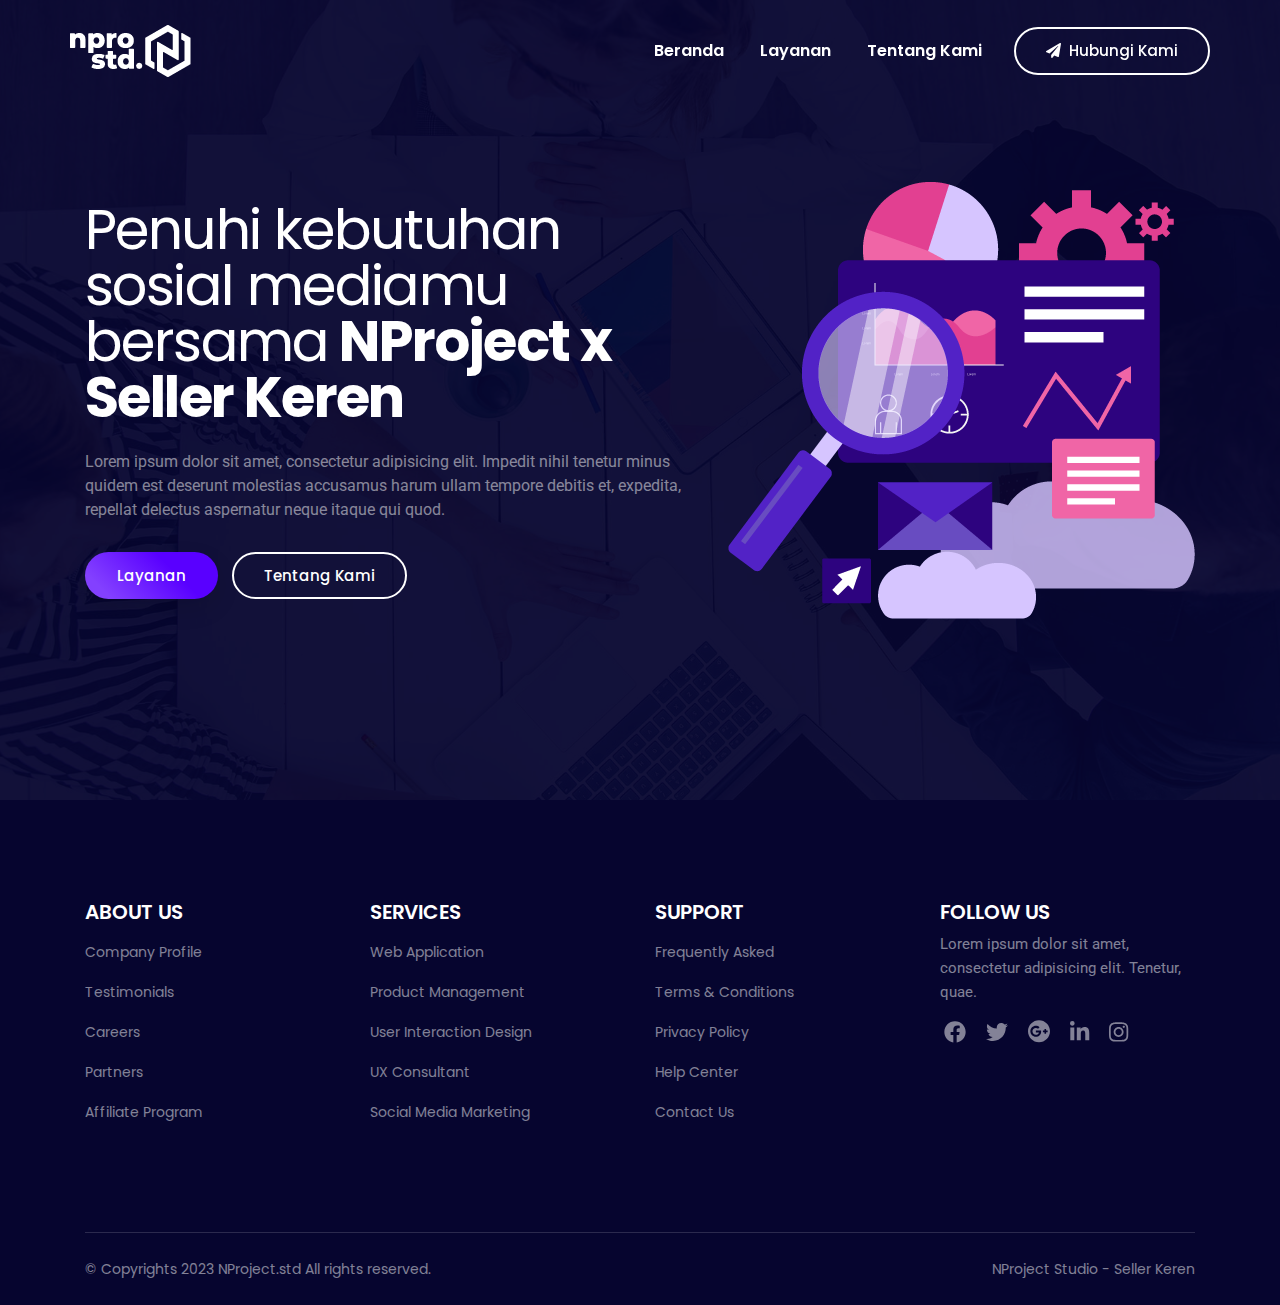
<file: index.html>
<!DOCTYPE html>
<html class="no-js" lang="en">
  <head>
    <meta charset="UTF-8" />
    <meta http-equiv="X-UA-Compatible" content="IE=edge" />
    <meta
      name="viewport"
      content="width=device-width, initial-scale=1, shrink-to-fit=no"
    />

    <!-- SEO Meta Description -->
    <meta name="description" content="" />
    <meta name="author" content="Themeland" />

    <!-- Title  -->
    <title>
      NProject Studio - Kebutuhan Sosial Media
    </title>

    <!-- Favicon  -->
    <link rel="icon" href="assets/img/favicon.png" />

    <!-- ***** All CSS Files ***** -->

    <!-- Style css -->
    <link rel="stylesheet" href="assets/css/style.css" />

    <!-- Responsive css -->
    <link rel="stylesheet" href="assets/css/responsive.css" />
  </head>

  <body class="homepage-5 dark">
    <!--====== Preloader Area Start ======-->
    <div id="preloader">
      <!-- Digimax Preloader -->
      <div id="digimax-preloader" class="digimax-preloader">
        <!-- Preloader Animation -->
        <div class="preloader-animation">
          <!-- Spinner -->
          <div class="spinner"></div>
          <!-- Loader -->
          <div class="loader">
            <span data-text-preloader="D" class="animated-letters">N</span>
            <span data-text-preloader="I" class="animated-letters">P</span>
            <span data-text-preloader="G" class="animated-letters">R</span>
            <span data-text-preloader="I" class="animated-letters">O</span>
            <span data-text-preloader="M" class="animated-letters">S</span>
            <span data-text-preloader="A" class="animated-letters">T</span>
            <span data-text-preloader="X" class="animated-letters">D</span>
          </div>
          <p class="fw-5 text-center text-uppercase">Loading</p>
        </div>
        <!-- Loader Animation -->
        <div class="loader-animation">
          <div class="row h-100">
            <!-- Single Loader -->
            <div class="col-3 single-loader p-0">
              <div class="loader-bg"></div>
            </div>
            <!-- Single Loader -->
            <div class="col-3 single-loader p-0">
              <div class="loader-bg"></div>
            </div>
            <!-- Single Loader -->
            <div class="col-3 single-loader p-0">
              <div class="loader-bg"></div>
            </div>
            <!-- Single Loader -->
            <div class="col-3 single-loader p-0">
              <div class="loader-bg"></div>
            </div>
          </div>
        </div>
      </div>
    </div>
    <!--====== Preloader Area End ======-->

    <!--====== Scroll To Top Area Start ======-->
    <div id="scrollUp" title="Scroll To Top">
      <i class="fas fa-arrow-up"></i>
    </div>
    <!--====== Scroll To Top Area End ======-->

    <div class="main overflow-hidden">
      <!-- ***** Header Start ***** -->
      <header id="header">
        <!-- Navbar -->
        <nav
          data-aos="zoom-out"
          data-aos-delay="800"
          class="navbar navbar-expand"
        >
          <div class="container header">
            <!-- Navbar Brand-->
            <a class="navbar-brand" href="index.html">
              <img
                class="navbar-brand-regular"
                src="assets/img/logo/logo_white.png"
                alt="brand-logo"
              />
              <img
                class="navbar-brand-sticky"
                src="assets/img/logo/logo.png"
                alt="sticky brand-logo"
              />
            </a>
            <div class="ml-auto"></div>
            <!-- Navbar -->
            <ul class="navbar-nav items">
              <li class="nav-item">
                <a href="index.html" class="nav-link scroll">Beranda</a>
              </li>
              <li class="nav-item">
                <a href="layanan.html" class="nav-link scroll">Layanan</a>
              </li>
              <li class="nav-item">
                <a href="about.html" class="nav-link scroll">Tentang Kami</a>
            </ul>

            <!-- Navbar Action Button -->
            <ul class="navbar-nav action">
              <li class="nav-item ml-3">
                <a href="contact.html" class="btn ml-lg-auto btn-bordered-white"
                  ><i class="fas fa-paper-plane contact-icon mr-md-2"></i
                  >Hubungi Kami</a
                >
              </li>
            </ul>
          </div>
        </nav>
      </header>
      <!-- ***** Header End ***** -->

      <!-- ***** Welcome Area Start ***** -->
      <div
        id="home"
        class="section welcome-area bg-overlay overflow-hidden d-flex align-items-center"
      >
        <div class="container">
          <div class="row align-items-center">
            <!-- Welcome Intro Start -->
            <div class="col-12 col-md-7">
              <div class="welcome-intro">
                <h1 class="text-white">
                  <span class="fw-4">Penuhi kebutuhan sosial mediamu bersama</span> NProject x Seller Keren
                </h1>
                <p class="text-white-50 my-4">
                  Lorem ipsum dolor sit amet, consectetur adipisicing elit.
                  Impedit nihil tenetur minus quidem est deserunt molestias
                  accusamus harum ullam tempore debitis et, expedita, repellat
                  delectus aspernatur neque itaque qui quod.
                </p>
                <!-- Buttons -->
                <div class="button-group">
                  <a href="layanan.html" class="btn btn-bordered-white active"
                    >Layanan</a
                  >
                  <a
                    href="about.html"
                    class="btn btn-bordered-white d-none d-sm-inline-block"
                    >Tentang Kami</a
                  >
                </div>
              </div>
            </div>
            <div class="col-12 col-md-5">
              <!-- Welcome Thumb -->
              <div class="welcome-thumb-wrapper mt-5 mt-md-0">
                <span class="welcome-thumb-1">
                  <img
                    class="d-block ml-auto"
                    src="assets/img/welcome/thumb_11.png"
                    alt=""
                  />
                </span>
                <span class="welcome-thumb-2">
                  <img
                    class="welcome-animation d-block"
                    src="assets/img/welcome/thumb_12.png"
                    alt=""
                  />
                </span>
              </div>
            </div>
          </div>
        </div>
      </div>
      <!-- ***** Welcome Area End ***** -->

      <!--====== Footer Area Start ======-->
      <footer class="section footer-area dark-bg">
        <!-- Footer Top -->
        <div class="footer-top ptb_100">
          <div class="container">
            <div class="row">
              <div class="col-12 col-sm-6 col-lg-3">
                <!-- Footer Items -->
                <div class="footer-items">
                  <!-- Footer Title -->
                  <h3 class="footer-title text-white text-uppercase mb-2">
                    About Us
                  </h3>
                  <ul>
                    <li class="py-2">
                      <a class="text-white-50" href="#">Company Profile</a>
                    </li>
                    <li class="py-2">
                      <a class="text-white-50" href="#">Testimonials</a>
                    </li>
                    <li class="py-2">
                      <a class="text-white-50" href="#">Careers</a>
                    </li>
                    <li class="py-2">
                      <a class="text-white-50" href="#">Partners</a>
                    </li>
                    <li class="py-2">
                      <a class="text-white-50" href="#">Affiliate Program</a>
                    </li>
                  </ul>
                </div>
              </div>
              <div class="col-12 col-sm-6 col-lg-3">
                <!-- Footer Items -->
                <div class="footer-items">
                  <!-- Footer Title -->
                  <h3 class="footer-title text-white text-uppercase mb-2">
                    Services
                  </h3>
                  <ul>
                    <li class="py-2">
                      <a class="text-white-50" href="#">Web Application</a>
                    </li>
                    <li class="py-2">
                      <a class="text-white-50" href="#">Product Management</a>
                    </li>
                    <li class="py-2">
                      <a class="text-white-50" href="#"
                        >User Interaction Design</a
                      >
                    </li>
                    <li class="py-2">
                      <a class="text-white-50" href="#">UX Consultant</a>
                    </li>
                    <li class="py-2">
                      <a class="text-white-50" href="#"
                        >Social Media Marketing</a
                      >
                    </li>
                  </ul>
                </div>
              </div>
              <div class="col-12 col-sm-6 col-lg-3">
                <!-- Footer Items -->
                <div class="footer-items">
                  <!-- Footer Title -->
                  <h3 class="footer-title text-white text-uppercase mb-2">
                    Support
                  </h3>
                  <ul>
                    <li class="py-2">
                      <a class="text-white-50" href="#">Frequently Asked</a>
                    </li>
                    <li class="py-2">
                      <a class="text-white-50" href="#"
                        >Terms &amp; Conditions</a
                      >
                    </li>
                    <li class="py-2">
                      <a class="text-white-50" href="#">Privacy Policy</a>
                    </li>
                    <li class="py-2">
                      <a class="text-white-50" href="#">Help Center</a>
                    </li>
                    <li class="py-2">
                      <a class="text-white-50" href="#">Contact Us</a>
                    </li>
                  </ul>
                </div>
              </div>
              <div class="col-12 col-sm-6 col-lg-3">
                <!-- Footer Items -->
                <div class="footer-items">
                  <!-- Footer Title -->
                  <h3 class="footer-title text-white text-uppercase mb-2">
                    Follow Us
                  </h3>
                  <p class="text-white-50 mb-2">
                    Lorem ipsum dolor sit amet, consectetur adipisicing elit.
                    Tenetur, quae.
                  </p>
                  <!-- Social Icons -->
                  <ul class="social-icons list-inline pt-2">
                    <li class="list-inline-item px-1">
                      <a class="text-white-50" href="#"
                        ><i class="fab fa-facebook"></i
                      ></a>
                    </li>
                    <li class="list-inline-item px-1">
                      <a class="text-white-50" href="#"
                        ><i class="fab fa-twitter"></i
                      ></a>
                    </li>
                    <li class="list-inline-item px-1">
                      <a class="text-white-50" href="#"
                        ><i class="fab fa-google-plus"></i
                      ></a>
                    </li>
                    <li class="list-inline-item px-1">
                      <a class="text-white-50" href="#"
                        ><i class="fab fa-linkedin-in"></i
                      ></a>
                    </li>
                    <li class="list-inline-item px-1">
                      <a class="text-white-50" href="#"
                        ><i class="fab fa-instagram"></i
                      ></a>
                    </li>
                  </ul>
                </div>
              </div>
            </div>
          </div>
        </div>
        <!-- Footer Bottom -->
        <div class="footer-bottom dark-bg">
          <div class="container">
            <div class="row">
              <div class="col-12">
                <!-- Copyright Area -->
                <div
                  class="copyright-area d-flex flex-wrap justify-content-center justify-content-sm-between text-center py-4"
                >
                  <!-- Copyright Left -->
                  <div class="copyright-left text-white-50">
                    &copy; Copyrights 2023 NProject.std All rights reserved.
                  </div>
                  <!-- Copyright Right -->
                  <div class="copyright-right text-white-50">
                    NProject Studio - Seller Keren
                  </div>
                </div>
              </div>
            </div>
          </div>
        </div>
      </footer>
      <!--====== Footer Area End ======-->

      <!--====== Modal Search Area Start ======-->
      <div id="search" class="modal fade p-0">
        <div class="modal-dialog dialog-animated">
          <div class="modal-content h-100">
            <div class="modal-header" data-dismiss="modal">
              Search <i class="far fa-times-circle icon-close"></i>
            </div>
            <div class="modal-body">
              <form class="row">
                <div class="col-12 align-self-center">
                  <div class="row">
                    <div class="col-12 pb-3">
                      <h2 class="search-title mb-3">
                        What are you looking for?
                      </h2>
                      <p>
                        Lorem ipsum dolor sit amet, consectetur adipiscing elit.
                        Praesent diam lacus, dapibus sed imperdiet consectetur.
                      </p>
                    </div>
                  </div>
                  <div class="row">
                    <div class="col-12 input-group">
                      <input
                        type="text"
                        class="form-control"
                        placeholder="Enter your keywords"
                      />
                    </div>
                  </div>
                  <div class="row">
                    <div class="col-12 input-group align-self-center">
                      <button class="btn btn-bordered mt-3">Search</button>
                    </div>
                  </div>
                </div>
              </form>
            </div>
          </div>
        </div>
      </div>
      <!--====== Modal Search Area End ======-->

      <!--====== Modal Responsive Menu Area Start ======-->
      <div id="menu" class="modal fade p-0">
        <div class="modal-dialog dialog-animated">
          <div class="modal-content h-100">
            <div class="modal-header" data-dismiss="modal">
              Menu <i class="far fa-times-circle icon-close"></i>
            </div>
            <div class="menu modal-body">
              <div class="row w-100">
                <div class="items p-0 col-12 text-center"></div>
              </div>
            </div>
          </div>
        </div>
      </div>
      <!--====== Modal Responsive Menu Area End ======-->
    </div>

    <!-- ***** All jQuery Plugins ***** -->

    <!-- jQuery(necessary for all JavaScript plugins) -->
    <script src="assets/js/jquery/jquery-3.5.1.min.js"></script>

    <!-- Bootstrap js -->
    <script src="assets/js/bootstrap/popper.min.js"></script>
    <script src="assets/js/bootstrap/bootstrap.min.js"></script>

    <!-- Plugins js -->
    <script src="assets/js/plugins/plugins.min.js"></script>

    <!-- Active js -->
    <script src="assets/js/active.js"></script>
  </body>
</html>
</file>
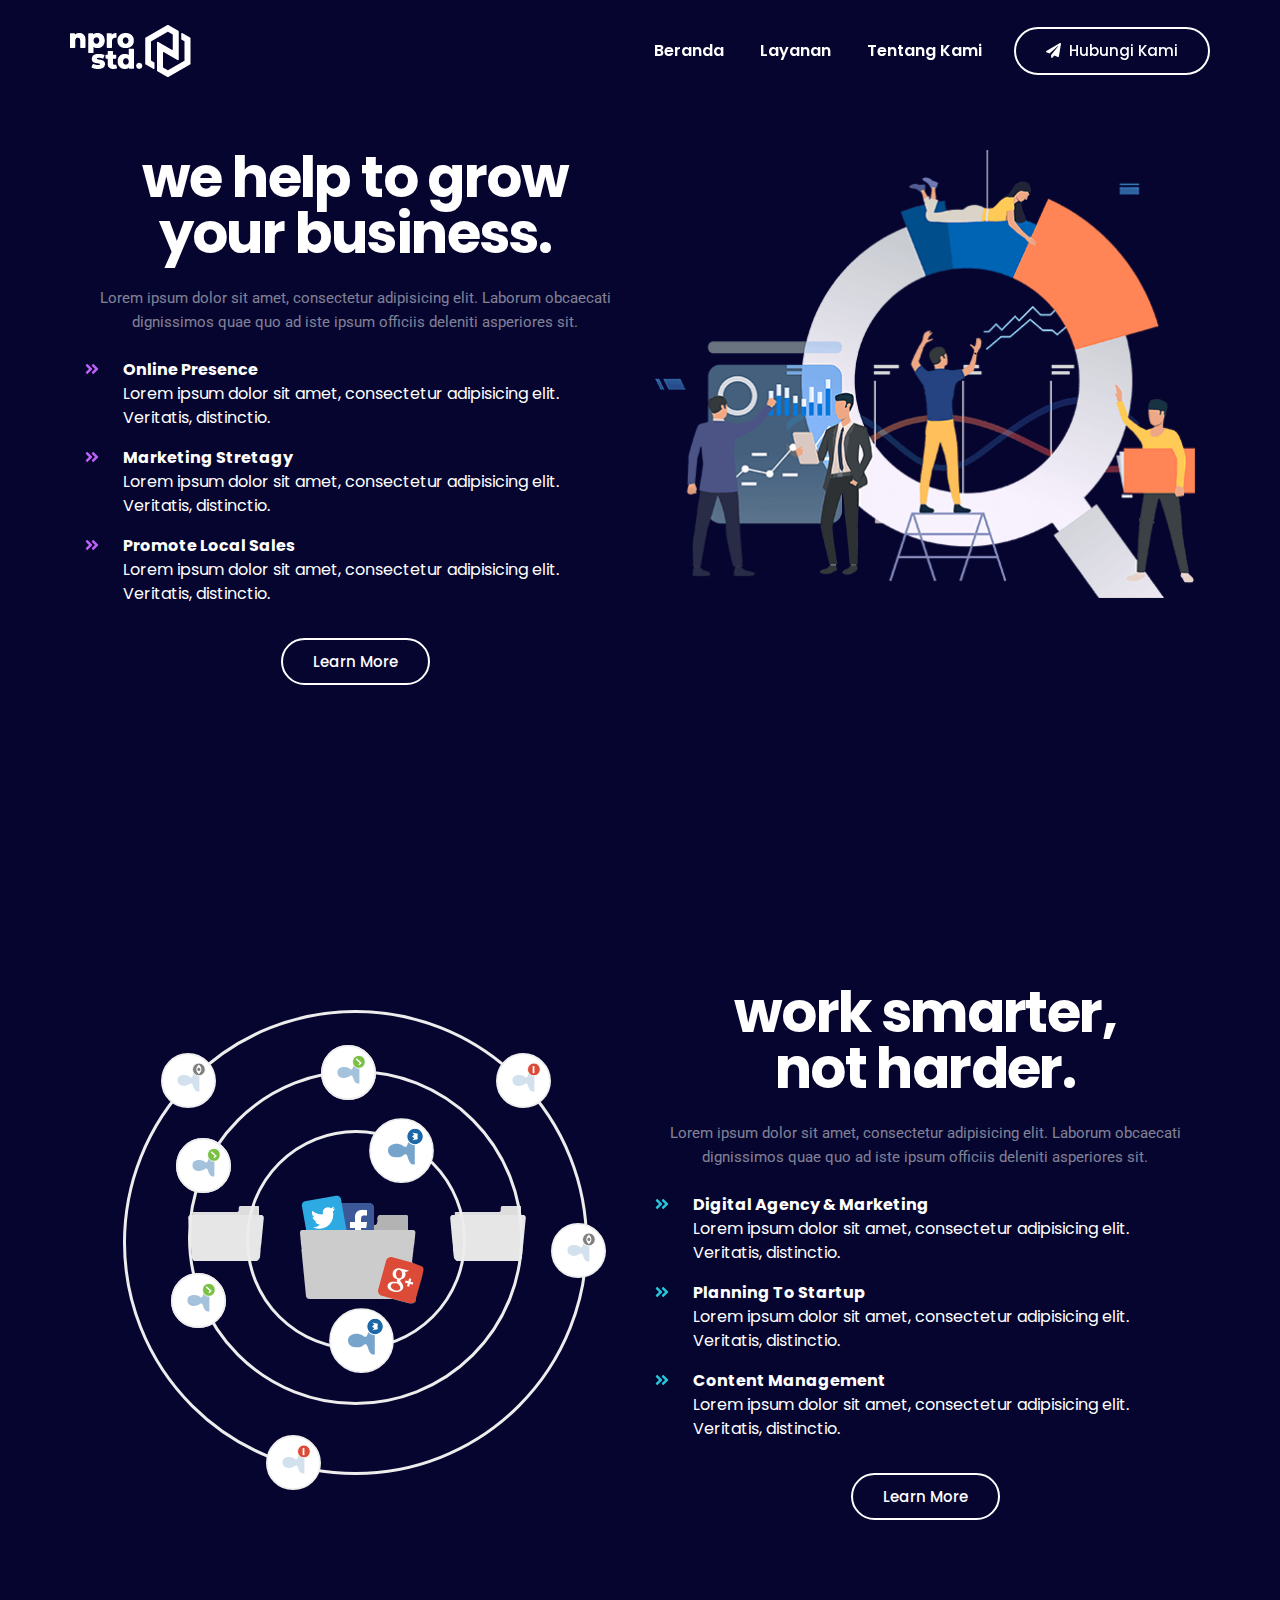
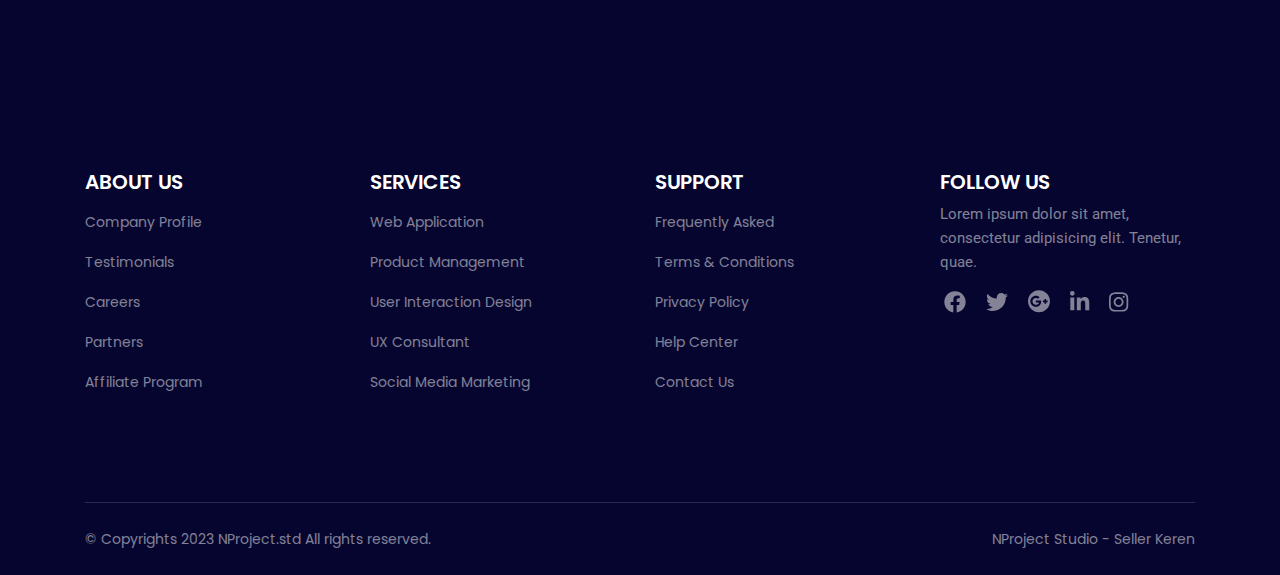
<file: about.html>
<!DOCTYPE html>
<html class="no-js" lang="en">
  <head>
    <meta charset="UTF-8" />
    <meta http-equiv="X-UA-Compatible" content="IE=edge" />
    <meta
      name="viewport"
      content="width=device-width, initial-scale=1, shrink-to-fit=no"
    />

    <!-- SEO Meta Description -->
    <meta name="description" content="" />
    <meta name="author" content="Themeland" />

    <!-- Title  -->
    <title>
      NProject Studio - Kebutuhan Sosial Media
    </title>

    <!-- Favicon  -->
    <link rel="icon" href="assets/img/favicon.png" />

    <!-- ***** All CSS Files ***** -->

    <!-- Style css -->
    <link rel="stylesheet" href="assets/css/style.css" />

    <!-- Responsive css -->
    <link rel="stylesheet" href="assets/css/responsive.css" />
  </head>

  <body class="homepage-5 dark">
    <!--====== Preloader Area Start ======-->
    <div id="preloader">
      <!-- Digimax Preloader -->
      <div id="digimax-preloader" class="digimax-preloader">
        <!-- Preloader Animation -->
        <div class="preloader-animation">
          <!-- Spinner -->
          <div class="spinner"></div>
          <!-- Loader -->
          <div class="loader">
            <span data-text-preloader="D" class="animated-letters">N</span>
            <span data-text-preloader="I" class="animated-letters">P</span>
            <span data-text-preloader="G" class="animated-letters">R</span>
            <span data-text-preloader="I" class="animated-letters">O</span>
            <span data-text-preloader="M" class="animated-letters">S</span>
            <span data-text-preloader="A" class="animated-letters">T</span>
            <span data-text-preloader="X" class="animated-letters">D</span>
          </div>
          <p class="fw-5 text-center text-uppercase">Loading</p>
        </div>
        <!-- Loader Animation -->
        <div class="loader-animation">
          <div class="row h-100">
            <!-- Single Loader -->
            <div class="col-3 single-loader p-0">
              <div class="loader-bg"></div>
            </div>
            <!-- Single Loader -->
            <div class="col-3 single-loader p-0">
              <div class="loader-bg"></div>
            </div>
            <!-- Single Loader -->
            <div class="col-3 single-loader p-0">
              <div class="loader-bg"></div>
            </div>
            <!-- Single Loader -->
            <div class="col-3 single-loader p-0">
              <div class="loader-bg"></div>
            </div>
          </div>
        </div>
      </div>
    </div>
    <!--====== Preloader Area End ======-->

    <!--====== Scroll To Top Area Start ======-->
    <div id="scrollUp" title="Scroll To Top">
      <i class="fas fa-arrow-up"></i>
    </div>
    <!--====== Scroll To Top Area End ======-->

    <div class="main overflow-hidden">
      <!-- ***** Header Start ***** -->
      <header id="header">
        <!-- Navbar -->
        <nav
          data-aos="zoom-out"
          data-aos-delay="800"
          class="navbar navbar-expand"
        >
          <div class="container header">
            <!-- Navbar Brand-->
            <a class="navbar-brand" href="index.html">
              <img
                class="navbar-brand-regular"
                src="assets/img/logo/logo_white.png"
                alt="brand-logo"
              />
              <img
                class="navbar-brand-sticky"
                src="assets/img/logo/logo.png"
                alt="sticky brand-logo"
              />
            </a>
            <div class="ml-auto"></div>
            <!-- Navbar -->
            <ul class="navbar-nav items">
              <li class="nav-item">
                <a class="nav-link scroll" href="index.html">Beranda</a>
              </li>
              <li class="nav-item">
                <a class="nav-link scroll" href="layanan.html">Layanan</a>
              </li>
              <li class="nav-item">
                <a class="nav-link scroll" href="about.html">Tentang Kami</a>
            </ul>
            
            <!-- Navbar Action Button -->
            <ul class="navbar-nav action">
              <li class="nav-item ml-3">
                <a href="contact.html" class="btn ml-lg-auto btn-bordered-white"
                  ><i class="fas fa-paper-plane contact-icon mr-md-2"></i
                  >Hubungi Kami</a
                >
              </li>
            </ul>
          </div>
        </nav>
      </header>
      <!-- ***** Header End ***** -->

      <!-- ***** Content Area Start ***** -->
      <div id="about" class="section content-area dark-bg ptb_150">
        <div class="container">
          <div class="row justify-content-between">
            <div class="col-12 col-lg-6">
              <!-- Content Inner -->
              <div class="content-inner text-center">
                <!-- Section Heading -->
                <div class="section-heading text-center mb-3">
                  <h2 class="text-white">We help to grow your business.</h2>
                  <p class="text-white-50 d-none d-sm-block mt-4">
                    Lorem ipsum dolor sit amet, consectetur adipisicing elit.
                    Laborum obcaecati dignissimos quae quo ad iste ipsum
                    officiis deleniti asperiores sit.
                  </p>
                  <p class="text-white-50 d-block d-sm-none mt-4">
                    Lorem ipsum dolor sit amet, consectetur adipisicing elit.
                    Laborum obcaecati.
                  </p>
                </div>
                <!-- Content List -->
                <ul class="content-list text-left">
                  <!-- Single Content List -->
                  <li class="single-content-list media py-2">
                    <div class="content-icon pr-4">
                      <span class="color-1"
                        ><i class="fas fa-angle-double-right"></i
                      ></span>
                    </div>
                    <div class="content-text media-body">
                      <span class="text-white"
                        ><b>Online Presence</b><br />Lorem ipsum dolor sit amet,
                        consectetur adipisicing elit. Veritatis,
                        distinctio.</span
                      >
                    </div>
                  </li>
                  <!-- Single Content List -->
                  <li class="single-content-list media py-2">
                    <div class="content-icon pr-4">
                      <span class="color-1"
                        ><i class="fas fa-angle-double-right"></i
                      ></span>
                    </div>
                    <div class="content-text media-body">
                      <span class="text-white"
                        ><b>Marketing Stretagy</b><br />Lorem ipsum dolor sit
                        amet, consectetur adipisicing elit. Veritatis,
                        distinctio.</span
                      >
                    </div>
                  </li>
                  <!-- Single Content List -->
                  <li class="single-content-list media py-2">
                    <div class="content-icon pr-4">
                      <span class="color-1"
                        ><i class="fas fa-angle-double-right"></i
                      ></span>
                    </div>
                    <div class="content-text media-body">
                      <span class="text-white"
                        ><b>Promote Local Sales</b><br />Lorem ipsum dolor sit
                        amet, consectetur adipisicing elit. Veritatis,
                        distinctio.</span
                      >
                    </div>
                  </li>
                </ul>
                <a href="#" class="btn btn-bordered-white mt-4">Learn More</a>
              </div>
            </div>
            <div class="col-12 col-lg-6">
              <!-- Service Thumb -->
              <div class="service-thumb mx-auto pt-4 pt-lg-0">
                <img src="assets/img/content/content_thumb.png" alt="" />
              </div>
            </div>
          </div>
        </div>
      </div>
      <!-- ***** Content Area End ***** -->

      <!-- ***** Content Area Start ***** -->
      <div class="section content-area dark-bg ptb_150">
        <div class="container">
          <div class="row justify-content-between">
            <div class="col-12 col-lg-6">
              <!-- Profile Circle Wrapper -->
              <div
                class="profile-circle-wrapper circle-animation d-none d-sm-block"
              >
                <!-- Profile Inner -->
                <div class="profile-inner">
                  <!-- Profile Circle -->
                  <div class="profile-circle circle-lg">
                    <span class="profile-icon icon-1">
                      <img
                        class="icon-1-img"
                        src="assets/img/content/profile-icons/profile_icon_1.svg"
                        alt=""
                      />
                    </span>
                    <span class="profile-icon icon-2">
                      <img
                        class="icon-2-img"
                        src="assets/img/content/profile-icons/profile_icon_2.svg"
                        alt=""
                      />
                    </span>
                    <span class="profile-icon icon-3">
                      <img
                        class="icon-3-img"
                        src="assets/img/content/profile-icons/profile_icon_1.svg"
                        alt=""
                      />
                    </span>
                    <span class="profile-icon icon-4">
                      <img
                        class="icon-4-img"
                        src="assets/img/content/profile-icons/profile_icon_2.svg"
                        alt=""
                      />
                    </span>
                  </div>

                  <!-- Profile Circle -->
                  <div class="profile-circle circle-md">
                    <span class="profile-icon icon-5">
                      <img
                        class="icon-5-img"
                        src="assets/img/content/profile-icons/profile_icon_3.svg"
                        alt=""
                      />
                    </span>
                    <span class="profile-icon icon-6">
                      <img
                        class="icon-6-img"
                        src="assets/img/content/profile-icons/profile_icon_3.svg"
                        alt=""
                      />
                    </span>
                    <span class="profile-icon icon-7">
                      <img
                        class="icon-7-img"
                        src="assets/img/content/profile-icons/profile_icon_3.svg"
                        alt=""
                      />
                    </span>
                  </div>

                  <!-- Profile Circle -->
                  <div class="profile-circle circle-sm">
                    <span class="profile-icon icon-8">
                      <img
                        class="icon-8-img"
                        src="assets/img/content/profile-icons/profile_icon_4.svg"
                        alt=""
                      />
                    </span>
                    <span class="profile-icon icon-9">
                      <img
                        class="icon-9-img"
                        src="assets/img/content/profile-icons/profile_icon_4.svg"
                        alt=""
                      />
                    </span>
                  </div>
                </div>
                <img
                  class="folder-img"
                  src="assets/img/content/folders_2.png"
                  alt=""
                />
              </div>
            </div>
            <div class="col-12 col-lg-6">
              <!-- Content Inner -->
              <div
                class="content-inner text-center pt-sm-4 pt-lg-0 mt-sm-5 mt-lg-0"
              >
                <!-- Section Heading -->
                <div class="section-heading text-center mb-3">
                  <h2 class="text-white">
                    Work smarter,<br />
                    not harder.
                  </h2>
                  <p class="text-white-50 d-none d-sm-block mt-4">
                    Lorem ipsum dolor sit amet, consectetur adipisicing elit.
                    Laborum obcaecati dignissimos quae quo ad iste ipsum
                    officiis deleniti asperiores sit.
                  </p>
                  <p class="text-white-50 d-block d-sm-none mt-4">
                    Lorem ipsum dolor sit amet, consectetur adipisicing elit.
                    Laborum obcaecati.
                  </p>
                </div>
                <!-- Content List -->
                <ul class="content-list text-left">
                  <!-- Single Content List -->
                  <li class="single-content-list media py-2">
                    <div class="content-icon pr-4">
                      <span class="color-2"
                        ><i class="fas fa-angle-double-right"></i
                      ></span>
                    </div>
                    <div class="content-text media-body">
                      <span class="text-white"
                        ><b>Digital Agency &amp; Marketing</b><br />Lorem ipsum
                        dolor sit amet, consectetur adipisicing elit. Veritatis,
                        distinctio.</span
                      >
                    </div>
                  </li>
                  <!-- Single Content List -->
                  <li class="single-content-list media py-2">
                    <div class="content-icon pr-4">
                      <span class="color-2"
                        ><i class="fas fa-angle-double-right"></i
                      ></span>
                    </div>
                    <div class="content-text media-body">
                      <span class="text-white"
                        ><b>Planning To Startup</b><br />Lorem ipsum dolor sit
                        amet, consectetur adipisicing elit. Veritatis,
                        distinctio.</span
                      >
                    </div>
                  </li>
                  <!-- Single Content List -->
                  <li class="single-content-list media py-2">
                    <div class="content-icon pr-4">
                      <span class="color-2"
                        ><i class="fas fa-angle-double-right"></i
                      ></span>
                    </div>
                    <div class="content-text media-body">
                      <span class="text-white"
                        ><b>Content Management</b><br />Lorem ipsum dolor sit
                        amet, consectetur adipisicing elit. Veritatis,
                        distinctio.</span
                      >
                    </div>
                  </li>
                </ul>
                <a href="#" class="btn btn-bordered-white mt-4">Learn More</a>
              </div>
            </div>
          </div>
        </div>
      </div>
      <!-- ***** Content Area End ***** -->

      <!--====== Footer Area Start ======-->
      <footer class="section footer-area dark-bg">
        <!-- Footer Top -->
        <div class="footer-top ptb_100">
          <div class="container">
            <div class="row">
              <div class="col-12 col-sm-6 col-lg-3">
                <!-- Footer Items -->
                <div class="footer-items">
                  <!-- Footer Title -->
                  <h3 class="footer-title text-white text-uppercase mb-2">
                    About Us
                  </h3>
                  <ul>
                    <li class="py-2">
                      <a class="text-white-50" href="#">Company Profile</a>
                    </li>
                    <li class="py-2">
                      <a class="text-white-50" href="#">Testimonials</a>
                    </li>
                    <li class="py-2">
                      <a class="text-white-50" href="#">Careers</a>
                    </li>
                    <li class="py-2">
                      <a class="text-white-50" href="#">Partners</a>
                    </li>
                    <li class="py-2">
                      <a class="text-white-50" href="#">Affiliate Program</a>
                    </li>
                  </ul>
                </div>
              </div>
              <div class="col-12 col-sm-6 col-lg-3">
                <!-- Footer Items -->
                <div class="footer-items">
                  <!-- Footer Title -->
                  <h3 class="footer-title text-white text-uppercase mb-2">
                    Services
                  </h3>
                  <ul>
                    <li class="py-2">
                      <a class="text-white-50" href="#">Web Application</a>
                    </li>
                    <li class="py-2">
                      <a class="text-white-50" href="#">Product Management</a>
                    </li>
                    <li class="py-2">
                      <a class="text-white-50" href="#"
                        >User Interaction Design</a
                      >
                    </li>
                    <li class="py-2">
                      <a class="text-white-50" href="#">UX Consultant</a>
                    </li>
                    <li class="py-2">
                      <a class="text-white-50" href="#"
                        >Social Media Marketing</a
                      >
                    </li>
                  </ul>
                </div>
              </div>
              <div class="col-12 col-sm-6 col-lg-3">
                <!-- Footer Items -->
                <div class="footer-items">
                  <!-- Footer Title -->
                  <h3 class="footer-title text-white text-uppercase mb-2">
                    Support
                  </h3>
                  <ul>
                    <li class="py-2">
                      <a class="text-white-50" href="#">Frequently Asked</a>
                    </li>
                    <li class="py-2">
                      <a class="text-white-50" href="#"
                        >Terms &amp; Conditions</a
                      >
                    </li>
                    <li class="py-2">
                      <a class="text-white-50" href="#">Privacy Policy</a>
                    </li>
                    <li class="py-2">
                      <a class="text-white-50" href="#">Help Center</a>
                    </li>
                    <li class="py-2">
                      <a class="text-white-50" href="#">Contact Us</a>
                    </li>
                  </ul>
                </div>
              </div>
              <div class="col-12 col-sm-6 col-lg-3">
                <!-- Footer Items -->
                <div class="footer-items">
                  <!-- Footer Title -->
                  <h3 class="footer-title text-white text-uppercase mb-2">
                    Follow Us
                  </h3>
                  <p class="text-white-50 mb-2">
                    Lorem ipsum dolor sit amet, consectetur adipisicing elit.
                    Tenetur, quae.
                  </p>
                  <!-- Social Icons -->
                  <ul class="social-icons list-inline pt-2">
                    <li class="list-inline-item px-1">
                      <a class="text-white-50" href="#"
                        ><i class="fab fa-facebook"></i
                      ></a>
                    </li>
                    <li class="list-inline-item px-1">
                      <a class="text-white-50" href="#"
                        ><i class="fab fa-twitter"></i
                      ></a>
                    </li>
                    <li class="list-inline-item px-1">
                      <a class="text-white-50" href="#"
                        ><i class="fab fa-google-plus"></i
                      ></a>
                    </li>
                    <li class="list-inline-item px-1">
                      <a class="text-white-50" href="#"
                        ><i class="fab fa-linkedin-in"></i
                      ></a>
                    </li>
                    <li class="list-inline-item px-1">
                      <a class="text-white-50" href="#"
                        ><i class="fab fa-instagram"></i
                      ></a>
                    </li>
                  </ul>
                </div>
              </div>
            </div>
          </div>
        </div>
        <!-- Footer Bottom -->
        <div class="footer-bottom dark-bg">
          <div class="container">
            <div class="row">
              <div class="col-12">
                <!-- Copyright Area -->
                <div
                  class="copyright-area d-flex flex-wrap justify-content-center justify-content-sm-between text-center py-4"
                >
                  <!-- Copyright Left -->
                  <div class="copyright-left text-white-50">
                    &copy; Copyrights 2023 NProject.std All rights reserved.
                  </div>
                  <!-- Copyright Right -->
                  <div class="copyright-right text-white-50">
                    NProject Studio - Seller Keren
                  </div>
                </div>
              </div>
            </div>
          </div>
        </div>
      </footer>
      <!--====== Footer Area End ======-->

      <!--====== Modal Search Area Start ======-->
      <div id="search" class="modal fade p-0">
        <div class="modal-dialog dialog-animated">
          <div class="modal-content h-100">
            <div class="modal-header" data-dismiss="modal">
              Search <i class="far fa-times-circle icon-close"></i>
            </div>
            <div class="modal-body">
              <form class="row">
                <div class="col-12 align-self-center">
                  <div class="row">
                    <div class="col-12 pb-3">
                      <h2 class="search-title mb-3">
                        What are you looking for?
                      </h2>
                      <p>
                        Lorem ipsum dolor sit amet, consectetur adipiscing elit.
                        Praesent diam lacus, dapibus sed imperdiet consectetur.
                      </p>
                    </div>
                  </div>
                  <div class="row">
                    <div class="col-12 input-group">
                      <input
                        type="text"
                        class="form-control"
                        placeholder="Enter your keywords"
                      />
                    </div>
                  </div>
                  <div class="row">
                    <div class="col-12 input-group align-self-center">
                      <button class="btn btn-bordered mt-3">Search</button>
                    </div>
                  </div>
                </div>
              </form>
            </div>
          </div>
        </div>
      </div>
      <!--====== Modal Search Area End ======-->

      <!--====== Modal Responsive Menu Area Start ======-->
      <div id="menu" class="modal fade p-0">
        <div class="modal-dialog dialog-animated">
          <div class="modal-content h-100">
            <div class="modal-header" data-dismiss="modal">
              Menu <i class="far fa-times-circle icon-close"></i>
            </div>
            <div class="menu modal-body">
              <div class="row w-100">
                <div class="items p-0 col-12 text-center"></div>
              </div>
            </div>
          </div>
        </div>
      </div>
      <!--====== Modal Responsive Menu Area End ======-->
    </div>

    <!-- ***** All jQuery Plugins ***** -->

    <!-- jQuery(necessary for all JavaScript plugins) -->
    <script src="assets/js/jquery/jquery-3.5.1.min.js"></script>

    <!-- Bootstrap js -->
    <script src="assets/js/bootstrap/popper.min.js"></script>
    <script src="assets/js/bootstrap/bootstrap.min.js"></script>

    <!-- Plugins js -->
    <script src="assets/js/plugins/plugins.min.js"></script>

    <!-- Active js -->
    <script src="assets/js/active.js"></script>
  </body>
</html>
</file>
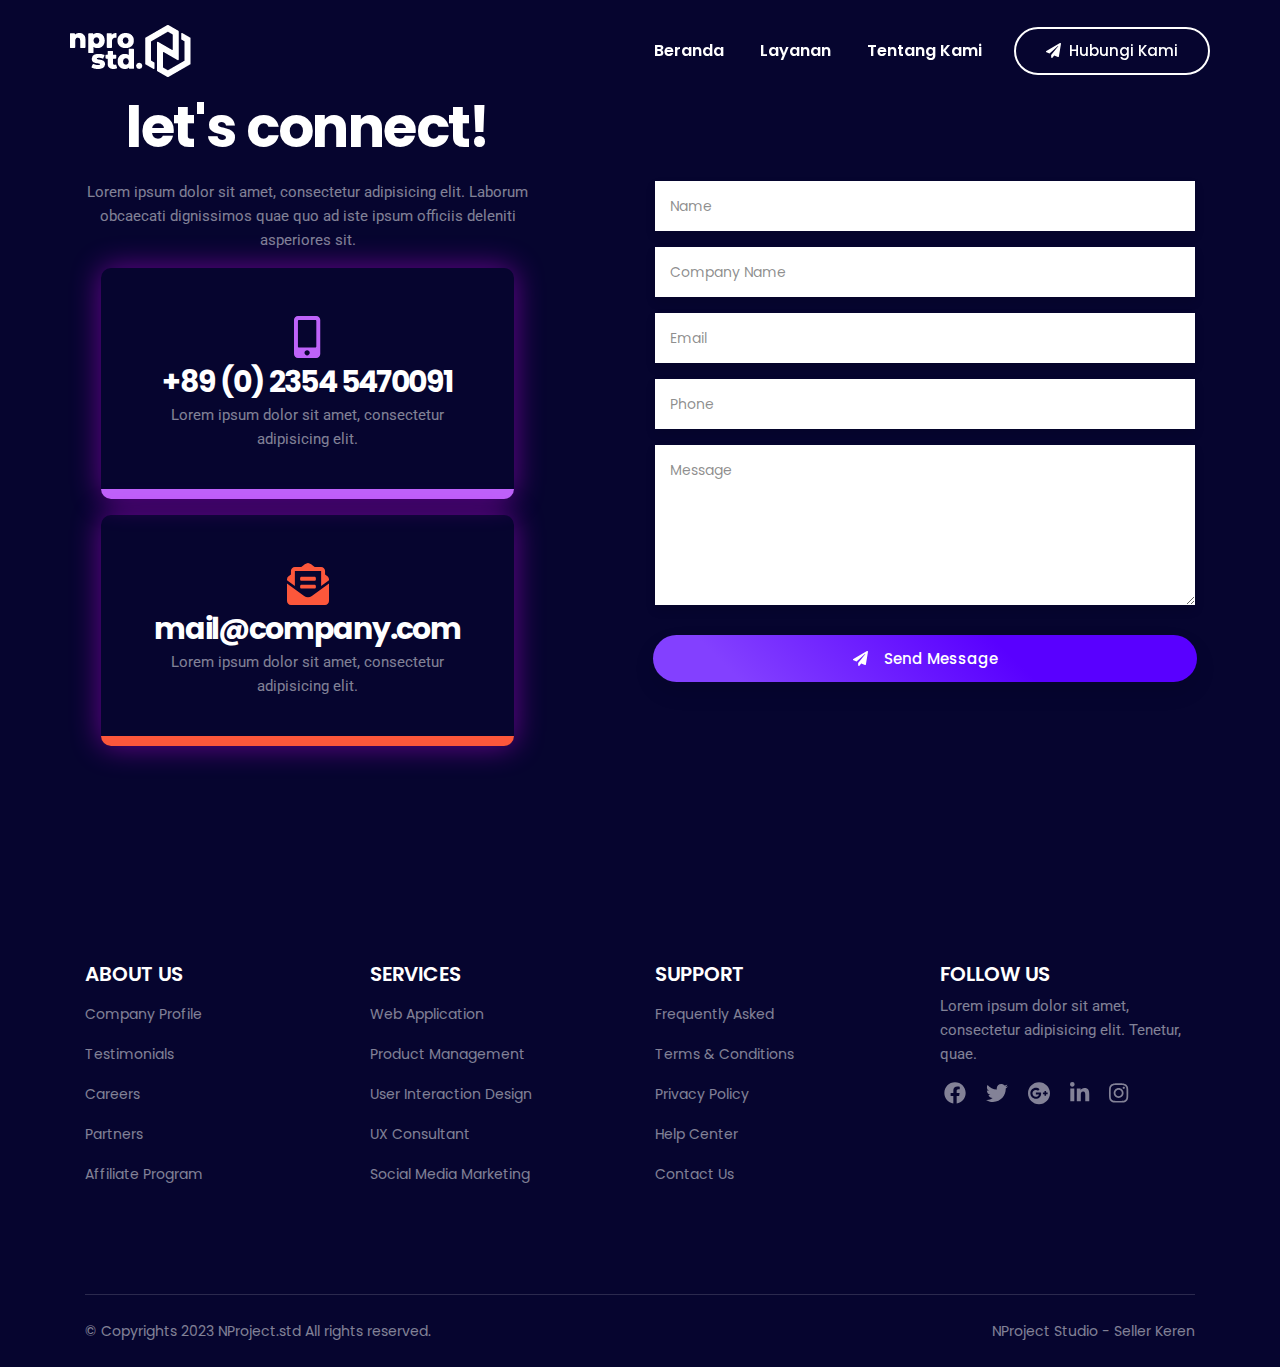
<file: contact.html>
<!DOCTYPE html>
<html class="no-js" lang="en">
  <head>
    <meta charset="UTF-8" />
    <meta http-equiv="X-UA-Compatible" content="IE=edge" />
    <meta
      name="viewport"
      content="width=device-width, initial-scale=1, shrink-to-fit=no"
    />

    <!-- SEO Meta Description -->
    <meta name="description" content="" />
    <meta name="author" content="Themeland" />

    <!-- Title  -->
    <title>
      NProject Studio - Kebutuhan Sosial Media
    </title>

    <!-- Favicon  -->
    <link rel="icon" href="assets/img/favicon.png" />

    <!-- ***** All CSS Files ***** -->

    <!-- Style css -->
    <link rel="stylesheet" href="assets/css/style.css" />

    <!-- Responsive css -->
    <link rel="stylesheet" href="assets/css/responsive.css" />
  </head>

  <body class="homepage-5 dark">
    <!--====== Preloader Area Start ======-->
    <div id="preloader">
      <!-- Digimax Preloader -->
      <div id="digimax-preloader" class="digimax-preloader">
        <!-- Preloader Animation -->
        <div class="preloader-animation">
          <!-- Spinner -->
          <div class="spinner"></div>
          <!-- Loader -->
          <div class="loader">
            <span data-text-preloader="D" class="animated-letters">N</span>
            <span data-text-preloader="I" class="animated-letters">P</span>
            <span data-text-preloader="G" class="animated-letters">R</span>
            <span data-text-preloader="I" class="animated-letters">O</span>
            <span data-text-preloader="M" class="animated-letters">S</span>
            <span data-text-preloader="A" class="animated-letters">T</span>
            <span data-text-preloader="X" class="animated-letters">D</span>
          </div>
          <p class="fw-5 text-center text-uppercase">Loading</p>
        </div>
        <!-- Loader Animation -->
        <div class="loader-animation">
          <div class="row h-100">
            <!-- Single Loader -->
            <div class="col-3 single-loader p-0">
              <div class="loader-bg"></div>
            </div>
            <!-- Single Loader -->
            <div class="col-3 single-loader p-0">
              <div class="loader-bg"></div>
            </div>
            <!-- Single Loader -->
            <div class="col-3 single-loader p-0">
              <div class="loader-bg"></div>
            </div>
            <!-- Single Loader -->
            <div class="col-3 single-loader p-0">
              <div class="loader-bg"></div>
            </div>
          </div>
        </div>
      </div>
    </div>
    <!--====== Preloader Area End ======-->

    <!--====== Scroll To Top Area Start ======-->
    <div id="scrollUp" title="Scroll To Top">
      <i class="fas fa-arrow-up"></i>
    </div>
    <!--====== Scroll To Top Area End ======-->

    <div class="main overflow-hidden">
      <!-- ***** Header Start ***** -->
      <header id="header">
        <!-- Navbar -->
        <nav
          data-aos="zoom-out"
          data-aos-delay="800"
          class="navbar navbar-expand"
        >
          <div class="container header">
            <!-- Navbar Brand-->
            <a class="navbar-brand" href="index.html">
              <img
                class="navbar-brand-regular"
                src="assets/img/logo/logo_white.png"
                alt="brand-logo"
              />
              <img
                class="navbar-brand-sticky"
                src="assets/img/logo/logo.png"
                alt="sticky brand-logo"
              />
            </a>
            <div class="ml-auto"></div>
            <!-- Navbar -->
            <ul class="navbar-nav items">
              <li class="nav-item">
                <a class="nav-link scroll" href="index.html">Beranda</a>
              </li>
              <li class="nav-item">
                <a class="nav-link scroll" href="layanan.html">Layanan</a>
              </li>
              <li class="nav-item">
                <a class="nav-link scroll" href="about.html">Tentang Kami</a>
            </ul>
            
            <!-- Navbar Action Button -->
            <ul class="navbar-nav action">
              <li class="nav-item ml-3">
                <a href="contact.html" class="btn ml-lg-auto btn-bordered-white"
                  ><i class="fas fa-paper-plane contact-icon mr-md-2"></i
                  >Hubungi Kami</a
                >
              </li>
            </ul>
          </div>
        </nav>
      </header>
      <!-- ***** Header End ***** -->

      <!--====== Contact Area Start ======-->
      <div id="contact" class="contact-area dark-bg ptb_100">
        <div class="container">
          <div class="row justify-content-between align-items-center">
            <div class="col-12 col-lg-5">
              <!-- Section Heading -->
              <div class="section-heading text-center mb-3">
                <h2 class="text-white">Let's connect!</h2>
                <p class="text-white-50 d-none d-sm-block mt-4">
                  Lorem ipsum dolor sit amet, consectetur adipisicing elit.
                  Laborum obcaecati dignissimos quae quo ad iste ipsum officiis
                  deleniti asperiores sit.
                </p>
                <p class="text-white-50 d-block d-sm-none mt-4">
                  Lorem ipsum dolor sit amet, consectetur adipisicing elit.
                  Laborum obcaecati.
                </p>
              </div>
              <!-- Contact Us -->
              <div class="contact-us">
                <ul>
                  <!-- Contact Info -->
                  <li
                    class="contact-info color-1 bg-hover active hover-bottom dark-shadow text-center p-5 m-3"
                  >
                    <span><i class="fas fa-mobile-alt fa-3x"></i></span>
                    <a class="d-block my-2" href="#">
                      <h3 class="text-white">+89 (0) 2354 5470091</h3>
                    </a>
                    <p class="text-white-50">
                      Lorem ipsum dolor sit amet, consectetur adipisicing elit.
                    </p>
                  </li>
                  <!-- Contact Info -->
                  <li
                    class="contact-info color-3 bg-hover active hover-bottom dark-shadow text-center p-5 m-3"
                  >
                    <span><i class="fas fa-envelope-open-text fa-3x"></i></span>
                    <a class="d-none d-sm-block my-2" href="#">
                      <h3 class="text-white">mail@company.com</h3>
                    </a>
                    <a class="d-block d-sm-none my-2" href="#">
                      <h3 class="text-white">mail@your company.com</h3>
                    </a>
                    <p class="text-white-50">
                      Lorem ipsum dolor sit amet, consectetur adipisicing elit.
                    </p>
                  </li>
                </ul>
              </div>
            </div>
            <div class="col-12 col-lg-6 pt-4 pt-lg-0">
              <!-- Contact Box -->
              <div class="contact-box text-center">
                <!-- Contact Form -->
                <form
                  id="contact-form"
                  method="POST"
                  action="assets/php/mail.php"
                >
                  <div class="row">
                    <div class="col-12">
                      <div class="form-group">
                        <input
                          type="text"
                          class="form-control"
                          name="name"
                          placeholder="Name"
                          required="required"
                        />
                      </div>
                      <div class="form-group">
                        <input
                          type="text"
                          class="form-control"
                          name="name"
                          placeholder="Company Name"
                          required="required"
                        />
                      </div>
                      <div class="form-group">
                        <input
                          type="email"
                          class="form-control"
                          name="email"
                          placeholder="Email"
                          required="required"
                        />
                      </div>
                      <div class="form-group">
                        <input
                          type="text"
                          class="form-control"
                          name="subject"
                          placeholder="Phone"
                          required="required"
                        />
                      </div>
                    </div>
                    <div class="col-12">
                      <div class="form-group">
                        <textarea
                          class="form-control"
                          name="message"
                          placeholder="Message"
                          required="required"
                        ></textarea>
                      </div>
                    </div>
                    <div class="col-12">
                      <button
                        type="submit"
                        class="btn btn-bordered active btn-block mt-3"
                      >
                        <span class="text-white pr-3"
                          ><i class="fas fa-paper-plane"></i></span
                        >Send Message
                      </button>
                    </div>
                  </div>
                </form>
                <p class="form-message"></p>
              </div>
            </div>
          </div>
        </div>
      </div>
      <!--====== Contact Area End ======-->

      <!--====== Footer Area Start ======-->
      <footer class="section footer-area dark-bg">
        <!-- Footer Top -->
        <div class="footer-top ptb_100">
          <div class="container">
            <div class="row">
              <div class="col-12 col-sm-6 col-lg-3">
                <!-- Footer Items -->
                <div class="footer-items">
                  <!-- Footer Title -->
                  <h3 class="footer-title text-white text-uppercase mb-2">
                    About Us
                  </h3>
                  <ul>
                    <li class="py-2">
                      <a class="text-white-50" href="#">Company Profile</a>
                    </li>
                    <li class="py-2">
                      <a class="text-white-50" href="#">Testimonials</a>
                    </li>
                    <li class="py-2">
                      <a class="text-white-50" href="#">Careers</a>
                    </li>
                    <li class="py-2">
                      <a class="text-white-50" href="#">Partners</a>
                    </li>
                    <li class="py-2">
                      <a class="text-white-50" href="#">Affiliate Program</a>
                    </li>
                  </ul>
                </div>
              </div>
              <div class="col-12 col-sm-6 col-lg-3">
                <!-- Footer Items -->
                <div class="footer-items">
                  <!-- Footer Title -->
                  <h3 class="footer-title text-white text-uppercase mb-2">
                    Services
                  </h3>
                  <ul>
                    <li class="py-2">
                      <a class="text-white-50" href="#">Web Application</a>
                    </li>
                    <li class="py-2">
                      <a class="text-white-50" href="#">Product Management</a>
                    </li>
                    <li class="py-2">
                      <a class="text-white-50" href="#"
                        >User Interaction Design</a
                      >
                    </li>
                    <li class="py-2">
                      <a class="text-white-50" href="#">UX Consultant</a>
                    </li>
                    <li class="py-2">
                      <a class="text-white-50" href="#"
                        >Social Media Marketing</a
                      >
                    </li>
                  </ul>
                </div>
              </div>
              <div class="col-12 col-sm-6 col-lg-3">
                <!-- Footer Items -->
                <div class="footer-items">
                  <!-- Footer Title -->
                  <h3 class="footer-title text-white text-uppercase mb-2">
                    Support
                  </h3>
                  <ul>
                    <li class="py-2">
                      <a class="text-white-50" href="#">Frequently Asked</a>
                    </li>
                    <li class="py-2">
                      <a class="text-white-50" href="#"
                        >Terms &amp; Conditions</a
                      >
                    </li>
                    <li class="py-2">
                      <a class="text-white-50" href="#">Privacy Policy</a>
                    </li>
                    <li class="py-2">
                      <a class="text-white-50" href="#">Help Center</a>
                    </li>
                    <li class="py-2">
                      <a class="text-white-50" href="#">Contact Us</a>
                    </li>
                  </ul>
                </div>
              </div>
              <div class="col-12 col-sm-6 col-lg-3">
                <!-- Footer Items -->
                <div class="footer-items">
                  <!-- Footer Title -->
                  <h3 class="footer-title text-white text-uppercase mb-2">
                    Follow Us
                  </h3>
                  <p class="text-white-50 mb-2">
                    Lorem ipsum dolor sit amet, consectetur adipisicing elit.
                    Tenetur, quae.
                  </p>
                  <!-- Social Icons -->
                  <ul class="social-icons list-inline pt-2">
                    <li class="list-inline-item px-1">
                      <a class="text-white-50" href="#"
                        ><i class="fab fa-facebook"></i
                      ></a>
                    </li>
                    <li class="list-inline-item px-1">
                      <a class="text-white-50" href="#"
                        ><i class="fab fa-twitter"></i
                      ></a>
                    </li>
                    <li class="list-inline-item px-1">
                      <a class="text-white-50" href="#"
                        ><i class="fab fa-google-plus"></i
                      ></a>
                    </li>
                    <li class="list-inline-item px-1">
                      <a class="text-white-50" href="#"
                        ><i class="fab fa-linkedin-in"></i
                      ></a>
                    </li>
                    <li class="list-inline-item px-1">
                      <a class="text-white-50" href="#"
                        ><i class="fab fa-instagram"></i
                      ></a>
                    </li>
                  </ul>
                </div>
              </div>
            </div>
          </div>
        </div>
        <!-- Footer Bottom -->
        <div class="footer-bottom dark-bg">
          <div class="container">
            <div class="row">
              <div class="col-12">
                <!-- Copyright Area -->
                <div
                  class="copyright-area d-flex flex-wrap justify-content-center justify-content-sm-between text-center py-4"
                >
                  <!-- Copyright Left -->
                  <div class="copyright-left text-white-50">
                    &copy; Copyrights 2023 NProject.std All rights reserved.
                  </div>
                  <!-- Copyright Right -->
                  <div class="copyright-right text-white-50">
                    NProject Studio - Seller Keren
                  </div>
                </div>
              </div>
            </div>
          </div>
        </div>
      </footer>
      <!--====== Footer Area End ======-->

      <!--====== Modal Search Area Start ======-->
      <div id="search" class="modal fade p-0">
        <div class="modal-dialog dialog-animated">
          <div class="modal-content h-100">
            <div class="modal-header" data-dismiss="modal">
              Search <i class="far fa-times-circle icon-close"></i>
            </div>
            <div class="modal-body">
              <form class="row">
                <div class="col-12 align-self-center">
                  <div class="row">
                    <div class="col-12 pb-3">
                      <h2 class="search-title mb-3">
                        What are you looking for?
                      </h2>
                      <p>
                        Lorem ipsum dolor sit amet, consectetur adipiscing elit.
                        Praesent diam lacus, dapibus sed imperdiet consectetur.
                      </p>
                    </div>
                  </div>
                  <div class="row">
                    <div class="col-12 input-group">
                      <input
                        type="text"
                        class="form-control"
                        placeholder="Enter your keywords"
                      />
                    </div>
                  </div>
                  <div class="row">
                    <div class="col-12 input-group align-self-center">
                      <button class="btn btn-bordered mt-3">Search</button>
                    </div>
                  </div>
                </div>
              </form>
            </div>
          </div>
        </div>
      </div>
      <!--====== Modal Search Area End ======-->

      <!--====== Modal Responsive Menu Area Start ======-->
      <div id="menu" class="modal fade p-0">
        <div class="modal-dialog dialog-animated">
          <div class="modal-content h-100">
            <div class="modal-header" data-dismiss="modal">
              Menu <i class="far fa-times-circle icon-close"></i>
            </div>
            <div class="menu modal-body">
              <div class="row w-100">
                <div class="items p-0 col-12 text-center"></div>
              </div>
            </div>
          </div>
        </div>
      </div>
      <!--====== Modal Responsive Menu Area End ======-->
    </div>

    <!-- ***** All jQuery Plugins ***** -->

    <!-- jQuery(necessary for all JavaScript plugins) -->
    <script src="assets/js/jquery/jquery-3.5.1.min.js"></script>

    <!-- Bootstrap js -->
    <script src="assets/js/bootstrap/popper.min.js"></script>
    <script src="assets/js/bootstrap/bootstrap.min.js"></script>

    <!-- Plugins js -->
    <script src="assets/js/plugins/plugins.min.js"></script>

    <!-- Active js -->
    <script src="assets/js/active.js"></script>
  </body>
</html>
</file>
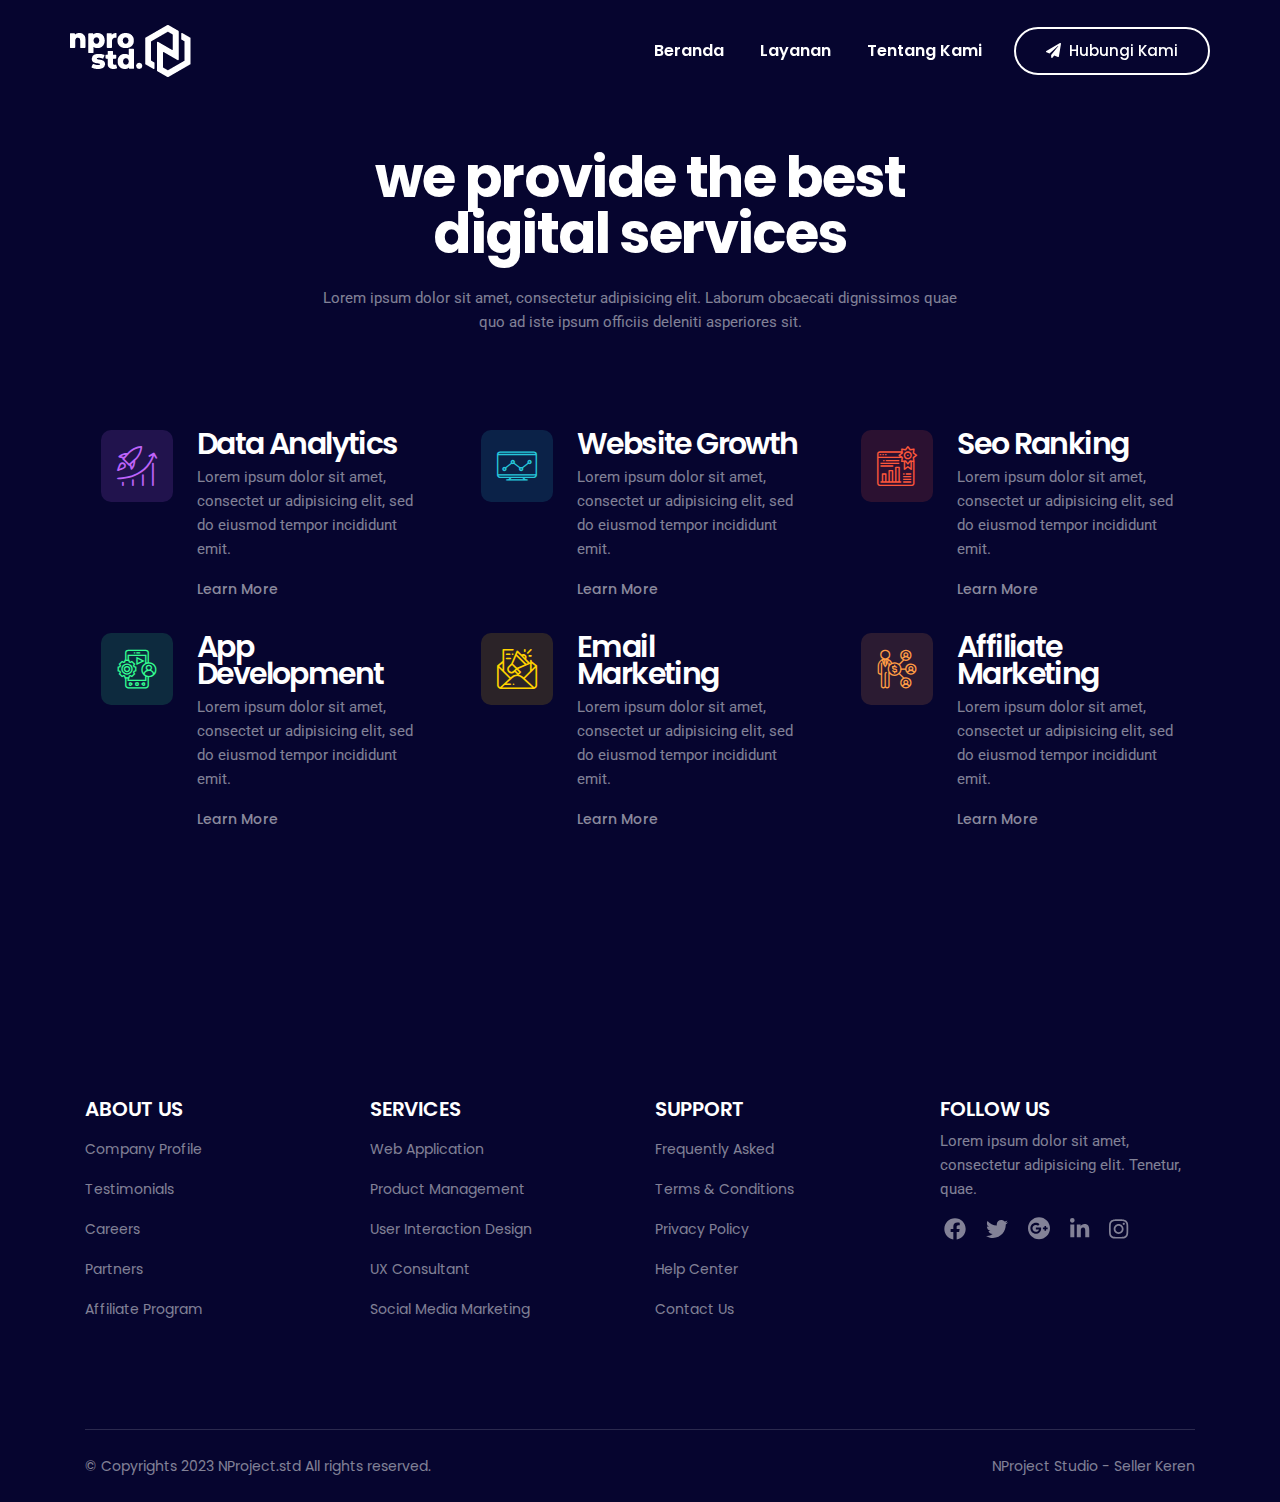
<file: layanan.html>
<!DOCTYPE html>
<html class="no-js" lang="en">
  <head>
    <meta charset="UTF-8" />
    <meta http-equiv="X-UA-Compatible" content="IE=edge" />
    <meta
      name="viewport"
      content="width=device-width, initial-scale=1, shrink-to-fit=no"
    />

    <!-- SEO Meta Description -->
    <meta name="description" content="" />
    <meta name="author" content="Themeland" />

    <!-- Title  -->
    <title>
      NProject Studio - Kebutuhan Sosial Media
    </title>

    <!-- Favicon  -->
    <link rel="icon" href="assets/img/favicon.png" />

    <!-- ***** All CSS Files ***** -->

    <!-- Style css -->
    <link rel="stylesheet" href="assets/css/style.css" />

    <!-- Responsive css -->
    <link rel="stylesheet" href="assets/css/responsive.css" />
  </head>

  <body class="homepage-5 dark">
    <!--====== Preloader Area Start ======-->
    <div id="preloader">
      <!-- Digimax Preloader -->
      <div id="digimax-preloader" class="digimax-preloader">
        <!-- Preloader Animation -->
        <div class="preloader-animation">
          <!-- Spinner -->
          <div class="spinner"></div>
          <!-- Loader -->
          <div class="loader">
            <span data-text-preloader="D" class="animated-letters">N</span>
            <span data-text-preloader="I" class="animated-letters">P</span>
            <span data-text-preloader="G" class="animated-letters">R</span>
            <span data-text-preloader="I" class="animated-letters">O</span>
            <span data-text-preloader="M" class="animated-letters">S</span>
            <span data-text-preloader="A" class="animated-letters">T</span>
            <span data-text-preloader="X" class="animated-letters">D</span>
          </div>
          <p class="fw-5 text-center text-uppercase">Loading</p>
        </div>
        <!-- Loader Animation -->
        <div class="loader-animation">
          <div class="row h-100">
            <!-- Single Loader -->
            <div class="col-3 single-loader p-0">
              <div class="loader-bg"></div>
            </div>
            <!-- Single Loader -->
            <div class="col-3 single-loader p-0">
              <div class="loader-bg"></div>
            </div>
            <!-- Single Loader -->
            <div class="col-3 single-loader p-0">
              <div class="loader-bg"></div>
            </div>
            <!-- Single Loader -->
            <div class="col-3 single-loader p-0">
              <div class="loader-bg"></div>
            </div>
          </div>
        </div>
      </div>
    </div>
    <!--====== Preloader Area End ======-->

    <!--====== Scroll To Top Area Start ======-->
    <div id="scrollUp" title="Scroll To Top">
      <i class="fas fa-arrow-up"></i>
    </div>
    <!--====== Scroll To Top Area End ======-->

    <div class="main overflow-hidden">
      <!-- ***** Header Start ***** -->
      <header id="header">
        <!-- Navbar -->
        <nav
          data-aos="zoom-out"
          data-aos-delay="800"
          class="navbar navbar-expand"
        >
          <div class="container header">
            <!-- Navbar Brand-->
            <a class="navbar-brand" href="index.html">
              <img
                class="navbar-brand-regular"
                src="assets/img/logo/logo_white.png"
                alt="brand-logo"
              />
              <img
                class="navbar-brand-sticky"
                src="assets/img/logo/logo.png"
                alt="sticky brand-logo"
              />
            </a>
            <div class="ml-auto"></div>
            <!-- Navbar -->
            <ul class="navbar-nav items">
              <li class="nav-item">
                <a class="nav-link scroll" href="index.html">Beranda</a>
              </li>
              <li class="nav-item">
                <a class="nav-link scroll" href="layanan.html">Layanan</a>
              </li>
              <li class="nav-item">
                <a class="nav-link scroll" href="about.html">Tentang Kami</a>
            </ul>
          
            <!-- Navbar Action Button -->
            <ul class="navbar-nav action">
              <li class="nav-item ml-3">
                <a href="contact.html" class="btn ml-lg-auto btn-bordered-white"
                  ><i class="fas fa-paper-plane contact-icon mr-md-2"></i
                  >Hubungi Kami</a
                >
              </li>
            </ul>
          </div>
        </nav>
      </header>
      <!-- ***** Header End ***** -->

      <!-- ***** Service Area End ***** -->
      <div id="services" class="section service-area dark-bg ptb_150">
        <div class="container">
          <div class="row justify-content-center">
            <div class="col-12 col-md-10 col-lg-7">
              <!-- Section Heading -->
              <div class="section-heading text-center">
                <h2 class="text-white">We provide the best digital services</h2>
                <p class="text-white-50 d-none d-sm-block mt-4">
                  Lorem ipsum dolor sit amet, consectetur adipisicing elit.
                  Laborum obcaecati dignissimos quae quo ad iste ipsum officiis
                  deleniti asperiores sit.
                </p>
                <p class="text-white-50 d-block d-sm-none mt-4">
                  Lorem ipsum dolor sit amet, consectetur adipisicing elit.
                  Laborum obcaecati.
                </p>
              </div>
            </div>
          </div>
          <div class="row">
            <div class="col-12 col-md-6 col-lg-4">
              <!-- Single Service -->
              <div class="single-service media p-3">
                <span class="flaticon-rocket-launch color-1 icon-bg-1"></span>
                <!-- Service Text -->
                <div class="media-body ml-4">
                  <h3 class="text-white">Data Analytics</h3>
                  <p class="text-white-50 mt-2 mb-3">
                    Lorem ipsum dolor sit amet, consectet ur adipisicing elit,
                    sed do eiusmod tempor incididunt emit.
                  </p>
                  <a class="service-btn" href="#">Learn More</a>
                </div>
              </div>
            </div>
            <div class="col-12 col-md-6 col-lg-4">
              <!-- Single Service -->
              <div class="single-service media p-3">
                <span class="flaticon-monitoring color-2 icon-bg-2"></span>
                <!-- Service Text -->
                <div class="media-body ml-4">
                  <h3 class="text-white">Website Growth</h3>
                  <p class="text-white-50 mt-2 mb-3">
                    Lorem ipsum dolor sit amet, consectet ur adipisicing elit,
                    sed do eiusmod tempor incididunt emit.
                  </p>
                  <a class="service-btn" href="#">Learn More</a>
                </div>
              </div>
            </div>
            <div class="col-12 col-md-6 col-lg-4">
              <!-- Single Service -->
              <div class="single-service media p-3">
                <span class="flaticon-web color-3 icon-bg-3"></span>
                <!-- Service Text -->
                <div class="media-body ml-4">
                  <h3 class="text-white">Seo Ranking</h3>
                  <p class="text-white-50 mt-2 mb-3">
                    Lorem ipsum dolor sit amet, consectet ur adipisicing elit,
                    sed do eiusmod tempor incididunt emit.
                  </p>
                  <a class="service-btn" href="#">Learn More</a>
                </div>
              </div>
            </div>
            <div class="col-12 col-md-6 col-lg-4">
              <!-- Single Service -->
              <div class="single-service media p-3">
                <span class="flaticon-smartphone color-4 icon-bg-4"></span>
                <!-- Service Text -->
                <div class="media-body ml-4">
                  <h3 class="text-white">App Development</h3>
                  <p class="text-white-50 mt-2 mb-3">
                    Lorem ipsum dolor sit amet, consectet ur adipisicing elit,
                    sed do eiusmod tempor incididunt emit.
                  </p>
                  <a class="service-btn" href="#">Learn More</a>
                </div>
              </div>
            </div>
            <div class="col-12 col-md-6 col-lg-4">
              <!-- Single Service -->
              <div class="single-service media p-3">
                <span class="flaticon-email color-5 icon-bg-5"></span>
                <!-- Service Text -->
                <div class="media-body ml-4">
                  <h3 class="text-white">Email Marketing</h3>
                  <p class="text-white-50 mt-2 mb-3">
                    Lorem ipsum dolor sit amet, consectet ur adipisicing elit,
                    sed do eiusmod tempor incididunt emit.
                  </p>
                  <a class="service-btn" href="#">Learn More</a>
                </div>
              </div>
            </div>
            <div class="col-12 col-md-6 col-lg-4">
              <!-- Single Service -->
              <div class="single-service media p-3">
                <span class="flaticon-affiliate color-6 icon-bg-6"></span>
                <!-- Service Text -->
                <div class="media-body ml-4">
                  <h3 class="text-white">Affiliate Marketing</h3>
                  <p class="text-white-50 mt-2 mb-3">
                    Lorem ipsum dolor sit amet, consectet ur adipisicing elit,
                    sed do eiusmod tempor incididunt emit.
                  </p>
                  <a class="service-btn" href="#">Learn More</a>
                </div>
              </div>
            </div>
          </div>
        </div>
      </div>
      <!-- ***** Service Area End ***** -->

      <!--====== Footer Area Start ======-->
      <footer class="section footer-area dark-bg">
        <!-- Footer Top -->
        <div class="footer-top ptb_100">
          <div class="container">
            <div class="row">
              <div class="col-12 col-sm-6 col-lg-3">
                <!-- Footer Items -->
                <div class="footer-items">
                  <!-- Footer Title -->
                  <h3 class="footer-title text-white text-uppercase mb-2">
                    About Us
                  </h3>
                  <ul>
                    <li class="py-2">
                      <a class="text-white-50" href="#">Company Profile</a>
                    </li>
                    <li class="py-2">
                      <a class="text-white-50" href="#">Testimonials</a>
                    </li>
                    <li class="py-2">
                      <a class="text-white-50" href="#">Careers</a>
                    </li>
                    <li class="py-2">
                      <a class="text-white-50" href="#">Partners</a>
                    </li>
                    <li class="py-2">
                      <a class="text-white-50" href="#">Affiliate Program</a>
                    </li>
                  </ul>
                </div>
              </div>
              <div class="col-12 col-sm-6 col-lg-3">
                <!-- Footer Items -->
                <div class="footer-items">
                  <!-- Footer Title -->
                  <h3 class="footer-title text-white text-uppercase mb-2">
                    Services
                  </h3>
                  <ul>
                    <li class="py-2">
                      <a class="text-white-50" href="#">Web Application</a>
                    </li>
                    <li class="py-2">
                      <a class="text-white-50" href="#">Product Management</a>
                    </li>
                    <li class="py-2">
                      <a class="text-white-50" href="#"
                        >User Interaction Design</a
                      >
                    </li>
                    <li class="py-2">
                      <a class="text-white-50" href="#">UX Consultant</a>
                    </li>
                    <li class="py-2">
                      <a class="text-white-50" href="#"
                        >Social Media Marketing</a
                      >
                    </li>
                  </ul>
                </div>
              </div>
              <div class="col-12 col-sm-6 col-lg-3">
                <!-- Footer Items -->
                <div class="footer-items">
                  <!-- Footer Title -->
                  <h3 class="footer-title text-white text-uppercase mb-2">
                    Support
                  </h3>
                  <ul>
                    <li class="py-2">
                      <a class="text-white-50" href="#">Frequently Asked</a>
                    </li>
                    <li class="py-2">
                      <a class="text-white-50" href="#"
                        >Terms &amp; Conditions</a
                      >
                    </li>
                    <li class="py-2">
                      <a class="text-white-50" href="#">Privacy Policy</a>
                    </li>
                    <li class="py-2">
                      <a class="text-white-50" href="#">Help Center</a>
                    </li>
                    <li class="py-2">
                      <a class="text-white-50" href="#">Contact Us</a>
                    </li>
                  </ul>
                </div>
              </div>
              <div class="col-12 col-sm-6 col-lg-3">
                <!-- Footer Items -->
                <div class="footer-items">
                  <!-- Footer Title -->
                  <h3 class="footer-title text-white text-uppercase mb-2">
                    Follow Us
                  </h3>
                  <p class="text-white-50 mb-2">
                    Lorem ipsum dolor sit amet, consectetur adipisicing elit.
                    Tenetur, quae.
                  </p>
                  <!-- Social Icons -->
                  <ul class="social-icons list-inline pt-2">
                    <li class="list-inline-item px-1">
                      <a class="text-white-50" href="#"
                        ><i class="fab fa-facebook"></i
                      ></a>
                    </li>
                    <li class="list-inline-item px-1">
                      <a class="text-white-50" href="#"
                        ><i class="fab fa-twitter"></i
                      ></a>
                    </li>
                    <li class="list-inline-item px-1">
                      <a class="text-white-50" href="#"
                        ><i class="fab fa-google-plus"></i
                      ></a>
                    </li>
                    <li class="list-inline-item px-1">
                      <a class="text-white-50" href="#"
                        ><i class="fab fa-linkedin-in"></i
                      ></a>
                    </li>
                    <li class="list-inline-item px-1">
                      <a class="text-white-50" href="#"
                        ><i class="fab fa-instagram"></i
                      ></a>
                    </li>
                  </ul>
                </div>
              </div>
            </div>
          </div>
        </div>
        <!-- Footer Bottom -->
        <div class="footer-bottom dark-bg">
          <div class="container">
            <div class="row">
              <div class="col-12">
                <!-- Copyright Area -->
                <div
                  class="copyright-area d-flex flex-wrap justify-content-center justify-content-sm-between text-center py-4"
                >
                  <!-- Copyright Left -->
                  <div class="copyright-left text-white-50">
                    &copy; Copyrights 2023 NProject.std All rights reserved.
                  </div>
                  <!-- Copyright Right -->
                  <div class="copyright-right text-white-50">
                    NProject Studio - Seller Keren
                  </div>
                </div>
              </div>
            </div>
          </div>
        </div>
      </footer>
      <!--====== Footer Area End ======-->

      <!--====== Modal Search Area Start ======-->
      <div id="search" class="modal fade p-0">
        <div class="modal-dialog dialog-animated">
          <div class="modal-content h-100">
            <div class="modal-header" data-dismiss="modal">
              Search <i class="far fa-times-circle icon-close"></i>
            </div>
            <div class="modal-body">
              <form class="row">
                <div class="col-12 align-self-center">
                  <div class="row">
                    <div class="col-12 pb-3">
                      <h2 class="search-title mb-3">
                        What are you looking for?
                      </h2>
                      <p>
                        Lorem ipsum dolor sit amet, consectetur adipiscing elit.
                        Praesent diam lacus, dapibus sed imperdiet consectetur.
                      </p>
                    </div>
                  </div>
                  <div class="row">
                    <div class="col-12 input-group">
                      <input
                        type="text"
                        class="form-control"
                        placeholder="Enter your keywords"
                      />
                    </div>
                  </div>
                  <div class="row">
                    <div class="col-12 input-group align-self-center">
                      <button class="btn btn-bordered mt-3">Search</button>
                    </div>
                  </div>
                </div>
              </form>
            </div>
          </div>
        </div>
      </div>
      <!--====== Modal Search Area End ======-->

      <!--====== Modal Responsive Menu Area Start ======-->
      <div id="menu" class="modal fade p-0">
        <div class="modal-dialog dialog-animated">
          <div class="modal-content h-100">
            <div class="modal-header" data-dismiss="modal">
              Menu <i class="far fa-times-circle icon-close"></i>
            </div>
            <div class="menu modal-body">
              <div class="row w-100">
                <div class="items p-0 col-12 text-center"></div>
              </div>
            </div>
          </div>
        </div>
      </div>
      <!--====== Modal Responsive Menu Area End ======-->
    </div>

    <!-- ***** All jQuery Plugins ***** -->

    <!-- jQuery(necessary for all JavaScript plugins) -->
    <script src="assets/js/jquery/jquery-3.5.1.min.js"></script>

    <!-- Bootstrap js -->
    <script src="assets/js/bootstrap/popper.min.js"></script>
    <script src="assets/js/bootstrap/bootstrap.min.js"></script>

    <!-- Plugins js -->
    <script src="assets/js/plugins/plugins.min.js"></script>

    <!-- Active js -->
    <script src="assets/js/active.js"></script>
  </body>
</html>
</file>
<file: assets/css/style.css>
/* ************************************************************
:: Template Name: Digimax - SEO & Digital Marketing Agency HTML Template
:: Template URI: https://theme-land.com/digimax/
:: Template Author Name: theme_land
:: Template Author URI: hridoy1272@gmail.com
:: Version: 1.0.0
:: Created: 15 Aug 2020
************************************************************ 
*
*
******* :: INDEX OF CSS :: *******
:: 1.0 WEB FONTS
:: 2.0 IMPORT ALL CSS
:: 3.0 GLOBAL CSS
:: 4.0 COMMON CSS
:: 5.0 PRELOADER CSS
:: 6.0 SCROLL TO TOP AREA CSS
:: 7.0 HEADER AREA CSS
:: 8.0 WELCOME AREA CSS
    :: 8.1 WELCOME AREA HOMEPAGE-2 CSS
    :: 8.2 WELCOME AREA HOMEPAGE-3 CSS
    :: 8.3 WELCOME AREA HOMEPAGE-4 CSS
    :: 8.4 WELCOME AREA HOMEPAGE-5 CSS
:: 9.0 PROMO AREA CSS
:: 10.0 CONTENT AREA CSS
:: 11.0 SERVICE AREA CSS
:: 12.0 PORTFOLIO AREA CSS
:: 13.0 VIDEO AREA CSS
:: 14.0 PRICE PLAN AREA CSS
:: 15.0 FAQ AREA CSS
:: 16.0 REVIEWS AREA CSS
:: 17.0 TEAM AREA CSS
:: 18.0 BLOG AREA CSS
:: 19.0 BREADCRUMB AREA CSS
:: 20.0 BLOG PAGE AREA CSS
:: 21.0 BLOG PAGE DETAILS AREA CSS
:: 22.0 CONTACT AREA CSS
:: 23.0 FOOTER AREA CSS
:: 24.0 ERROR AREA CSS
:: 25.0 RTL AREA CSS
:: 26.0 PREVIEW AREA CSS
****************************** */

/* ******************************
:: 1.0 WEB FONTS
****************************** */
@import url("https://fonts.googleapis.com/css2?family=Poppins:wght@400;500;600;700;900&family=Roboto:wght@300;400&display=swap");

/* ******************************
:: 2.0 IMPORT ALL CSS
****************************** */
@import url(bootstrap.min.css);
@import url(all.min.css);
@import url(../font/flaticon.css);
@import url(animate.min.css);
@import url(aos.css);
@import url(owl.carousel.min.css);
@import url(jquery.fancybox.min.css);

/* ******************************
:: 3.0 GLOBAL CSS
****************************** */
* {
  margin: 0;
  padding: 0;
}

body {
  font-family: "Poppins", sans-serif;
  font-size: 14px;
  line-height: 24px;
  font-weight: 400;
  color: #222;
}

.main {
  background: #fff;
}

section,
.section {
  position: relative;
}

.container {
  width: 100%;
  margin: 0 auto;
}

h1,
h2,
h3,
h4,
h5,
h6 {
  font-weight: 600;
  color: #222;
  margin-bottom: 0;
}

h1 {
  font-size: 4em;
  font-weight: 600;
  line-height: 1.2;
}

h2 {
  font-size: 40px;
  line-height: 1.3;
}

h3 {
  font-size: 20px;
  line-height: 1.2;
}

h4 {
  font-size: 20px;
}

h5 {
  font-size: 16px;
}

h6 {
  font-size: 14px;
  font-weight: 400;
}

p {
  font-family: "Roboto", sans-serif;
  font-size: 15px;
  font-weight: 400;
  line-height: 24px;
  color: #565656;
  margin-bottom: 0;
}

a {
  color: #444;
  -webkit-transition: all 0.3s ease 0s;
  transition: all 0.3s ease 0s;
}

a:hover,
a:focus {
  color: #0449c4;
}

a,
a:hover,
a:focus,
.btn:focus {
  text-decoration: none;
  outline: none;
  -webkit-box-shadow: none;
  box-shadow: none;
}

.text-body > a {
  text-decoration: underline;
  color: #212529;
}

ol,
ul {
  margin: 0;
  padding: 0;
}

ol li,
ul li {
  list-style: none;
}

img {
  height: auto;
  max-width: 100%;
}

/* ******************************
:: 4.0 COMMON CSS
****************************** */
.fw-3 {
  font-weight: 300;
}

.fw-4 {
  font-weight: 400;
}

.fw-5 {
  font-weight: 500;
}

.fw-6 {
  font-weight: 600;
}

.fw-7 {
  font-weight: 700;
}

.op-5 {
  opacity: 0.5;
}

.avatar-sm {
  height: 3rem;
  width: 3rem;
}

.avatar-md {
  height: 4rem;
  width: 4rem;
}

.avatar-lg {
  height: 5rem;
  width: 5rem;
}

.text-underlined,
.text-underlined:hover,
.text-underlined:focus {
  text-decoration: underline;
}

.text-primary {
  color: #7c4fe0 !important;
}

.text-secondary {
  color: #666 !important;
}

.form-control {
  font-size: 15px;
  height: 60px;
  border: none;
  outline: none;
  padding-left: 20px;
  border-radius: 8px;
  -webkit-box-shadow: 0 1px 5px rgba(0, 0, 0, 0.1);
  box-shadow: 0 1px 5px rgba(0, 0, 0, 0.1);
}

.form-control:focus {
  border: none;
  outline: none;
  -webkit-box-shadow: 0 5px 10px rgba(0, 0, 0, 0.1);
  box-shadow: 0 5px 10px rgba(0, 0, 0, 0.1);
}

.featured-icon > span::before {
  font-size: 4.25rem;
  line-height: 1;
  color: #777;
  margin: 0;
}

.radius-100 {
  border-radius: 100px !important;
}

.h-100vh {
  height: 100vh;
}

.owl-carousel .owl-item img {
  width: auto;
}

.owl-prev:focus,
.owl-next:focus {
  outline: none;
}

/*SECTION HEADING*/
.section-heading {
  margin-bottom: 80px;
}

.section-heading > span {
  color: #222;
}

.section-heading > h2 {
  display: inline-block;
  font-size: 56px;
  font-weight: 700;
  text-transform: lowercase;
  line-height: 1em;
  letter-spacing: -1.6px;
}

@media (max-width: 991px) {
  .section-heading > h2 {
    font-size: 50px;
  }
}

@media (max-width: 575px) {
  .section-heading > h2 {
    font-size: 42px;
  }
}

/*SECTION PADDING*/
.pt_0 {
  padding-top: 0;
}

.ptb_50 {
  padding: 50px 0;
}

.ptb_100 {
  padding: 100px 0;
}

.ptb_150 {
  padding: 150px 0;
}

.ptb_180 {
  padding: 180px 0;
}

/*BUTTONS*/
.btn {
  font-size: 15px;
  font-weight: 500;
  color: #fff;
  line-height: 1;
  text-align: center;
  padding: 14px 30px;
  border: 0 none;
  border-radius: 100px;
  outline: 0 none;
  position: relative;
  z-index: 1;
}

.btn:hover,
.btn:focus,
.btn:active,
.btn.active {
  color: #fff;
  -webkit-box-shadow: 0 10px 25px rgba(0, 0, 0, 0.1);
  box-shadow: 0 10px 25px rgba(0, 0, 0, 0.1);
}

.btn.btn-bordered {
  background: transparent none repeat scroll 0 0;
  color: #444;
}

.btn.btn-bordered:hover,
.btn.btn-bordered:focus,
.btn.btn-bordered.active {
  color: #fff;
}

.btn.btn-bordered:before,
.btn.btn-bordered-white:after {
  position: absolute;
  content: "";
  height: calc(100% + 4px);
  width: calc(100% + 4px);
  top: -2px;
  left: -2px;
  border-radius: 100px;
  -webkit-transition: all 0.3s ease 0s;
  transition: all 0.3s ease 0s;
}

.btn.btn-bordered:before {
  z-index: -2;
}

.btn.btn-bordered:after {
  position: absolute;
  content: "";
  height: 100%;
  width: 100%;
  top: 0;
  left: 0;
  border-radius: 100px;
  background: #fff none repeat scroll 0 0;
  -webkit-transition: all 0.3s ease 0s;
  transition: all 0.3s ease 0s;
  z-index: -1;
}

.btn.btn-bordered:hover:after,
.btn.btn-bordered:focus:after,
.btn.btn-bordered.active:after {
  opacity: 0;
  -ms-filter: "progid:DXImageTransform.Microsoft.Alpha(Opacity=0)";
}

.btn.btn-bordered-white {
  background: transparent none repeat scroll 0 0;
  border: 2px solid #fff;
}

.btn.btn-bordered-white:hover,
.btn.btn-bordered-white:focus,
.btn.btn-bordered-white.active {
  border-color: transparent;
  outline: 0 none;
}

.btn.btn-bordered-white:after {
  opacity: 0;
  -ms-filter: "progid:DXImageTransform.Microsoft.Alpha(Opacity=0)";
  z-index: -1;
}

.btn.btn-bordered-white:hover:after,
.btn.btn-bordered-white:focus:after,
.btn.btn-bordered-white.active:after {
  opacity: 1;
  -ms-filter: "progid:DXImageTransform.Microsoft.Alpha(Opacity=100)";
}

.button-group {
  margin-top: 30px;
}

.button-group a {
  margin-right: 10px;
}

.button-group a:last-child {
  margin-right: 0;
}

.service-btn {
  position: relative;
  display: inline-block;
  font-weight: 500;
}

.homepage-5 .service-btn {
  color: rgba(255, 255, 255, 0.54);
}

.service-btn::after {
  position: absolute;
  content: "";
  height: 2px;
  width: 100%;
  background-color: #0449c4;
  border-radius: 4px;
  bottom: 0;
  left: 0;
  -webkit-transform: scaleX(0);
  transform: scaleX(0);
  -webkit-transform-origin: right;
  transform-origin: right;
  -webkit-transition: -webkit-transform 0.3s ease-in 0s;
  transition: -webkit-transform 0.3s ease-in 0s;
  transition: transform 0.3s ease-in 0s;
  transition: transform 0.3s ease-in 0s, -webkit-transform 0.3s ease-in 0s;
}

.service-btn:hover::after {
  -webkit-transform: scaleX(1);
  transform: scaleX(1);
  -webkit-transform-origin: left;
  transform-origin: left;
}

/*BG SHAPE*/
.shape {
  position: absolute;
  width: 100%;
  left: 0;
  top: 0;
  line-height: 0;
  direction: ltr;
  overflow: hidden;
  z-index: -1;
}

.shape-top {
  top: -1px;
}

.shape-1 svg {
  display: block;
  width: calc(122% + 1.3px);
  height: 134px;
  position: relative;
  left: 50%;
  -webkit-transform: translateX(-50%);
  transform: translateX(-50%);
}

.shape-bottom {
  bottom: -1px;
  -webkit-transform: rotate(180deg);
  transform: rotate(180deg);
}

.shape-bottom svg {
  display: block;
  height: 275px;
  width: calc(228% + 1.3px);
  position: relative;
  left: 50%;
  -webkit-transform: translateX(-50%);
  transform: translateX(-50%);
}

.homepage-2 .welcome-area .shape-bottom {
  top: auto;
  -webkit-transform: inherit;
  transform: inherit;
}

.homepage-2 .welcome-area .shape-bottom svg {
  height: 126px;
  width: calc(118% + 1.3px);
}

@media (max-width: 991px) {
  .shape-bottom svg {
    height: 112px;
  }

  .homepage-2 .welcome-area .shape-bottom svg {
    height: 68px;
  }
}

@media (max-width: 575px) {
  .homepage-2 .welcome-area .shape-bottom svg {
    height: 41px;
  }
}

.bg-shape {
  position: absolute;
  height: 190%;
  width: 100%;
  display: block;
  border-radius: 120px;
  background: linear-gradient(-47deg, #8731e8 0%, #4528dc 100%);
  bottom: 0;
  right: 0;
  -webkit-transform: translate(35%, -28%) rotate(-35deg);
  transform: translate(35%, -28%) rotate(-35deg);
  z-index: 0;
}

@media (max-width: 991px) {
  .bg-shape {
    height: 130%;
  }
}

/*BACKGROUND OVERLAY*/
.bg-overlay,
.overlay-dark {
  position: relative;
  z-index: 0;
}

.bg-overlay::after,
.overlay-dark:after {
  position: absolute;
  content: "";
  height: 100%;
  width: 100%;
  top: 0;
  left: 0;
}

.bg-overlay::after {
  opacity: 0.95;
  z-index: -1;
}

.overlay-dark::after {
  background-color: rgba(16, 16, 45, 1);
  opacity: 0.95;
  -ms-filter: "progid:DXImageTransform.Microsoft.Alpha(Opacity=85)";
  z-index: -1;
}

/*BACKGROUND COLORS*/
.color-1 {
  color: #be63f9;
}

.color-2 {
  color: #26c6da;
}

.color-3 {
  color: #fc573b;
}

.color-4 {
  color: #34ff92;
}

.color-5 {
  color: #ffd200;
}

.color-6 {
  color: #ff9d45;
}

.color-1.bg-hover:hover::after,
.color-1.bg-hover.active::after {
  background-color: #be63f9;
}

.color-2.bg-hover:hover::after,
.color-2.bg-hover.active::after {
  background-color: #26c6da;
}

.color-3.bg-hover:hover::after,
.color-3.bg-hover.active::after {
  background-color: #fc573b;
}

.color-4.bg-hover:hover::after,
.color-4.bg-hover.active::after {
  background-color: #34ff92;
}

.color-5.bg-hover:hover::after,
.color-5.bg-hover.active::after {
  background-color: #ffd200;
}

.color-6.bg-hover:hover::after,
.color-6.bg-hover.active::after {
  background-color: #ff9d45;
}

.text-muted {
  color: #888 !important;
}

.bg-grey {
  background-color: #f4f4f4;
}

.bg-inherit {
  background: inherit !important;
}

.bg-overlay::after {
  background: -webkit-radial-gradient(
    50% 50%,
    circle closest-side,
    #af52ed 0%,
    #8830df 100%
  );
}

.breadcrumb-area.bg-overlay::after {
  background: linear-gradient(-45deg, #af52ed 0%, #8830df 100%);
}

.btn,
.btn:active,
.btn.btn-bordered:before,
.btn.btn-bordered-white:after {
  background: linear-gradient(-45deg, #af52ed 0%, #8830df 100%);
}

/*SOCIAL ICONS*/
.social-icons > a {
  margin: 5px;
  width: 45px;
  height: 45px;
  font-size: 20px;
  color: #fff;
  border-radius: 3px;
  overflow: hidden;
  -webkit-transition: all 0.3s ease 0s;
  transition: all 0.3s ease 0s;
}

.social-icons svg {
  display: block;
  height: 100%;
  line-height: 45px;
  margin: 0 auto;
  -webkit-transition: all 0.3s ease 0s;
  transition: all 0.3s ease 0s;
}

.social-icons > a:hover svg:first-child {
  margin-top: -45px;
}

.social-icons > a.facebook {
  background-color: #3b5999 !important;
}

.social-icons > a.twitter {
  background-color: #55acee !important;
}

.social-icons > a.google-plus {
  background-color: #dd4b39 !important;
}

.social-icons > a.vine {
  background-color: #00b489 !important;
}

/*BACKGROUND IMAGES*/
.welcome-area {
  background: rgba(0, 0, 0, 0) url("../img/bg/welcome_bg.jpg") no-repeat fixed
    center center / cover;
}

.homepage-2 .welcome-area {
  background: rgba(0, 0, 0, 0) url("../img/bg/welcome_bg_2.png") no-repeat
    scroll center center / cover;
}

.homepage-3 .welcome-area {
  background: rgba(0, 0, 0, 0) url("../img/bg/welcome_bg_3.jpg") no-repeat
    scroll center center / cover;
}

.homepage-4 .welcome-area {
  background: rgba(0, 0, 0, 0) url("../img/bg/welcome_bg_4.jpg") no-repeat fixed
    center center / cover;
}

.cta-area {
  background: rgba(0, 0, 0, 0) url("../img/bg/cta_bg.jpg") no-repeat fixed
    center center / cover;
}

.breadcrumb-area {
  background: rgba(0, 0, 0, 0) url("../img/bg/inner_bg.jpg") no-repeat fixed
    center center / cover;
}

.blog .breadcrumb-area {
  background: rgba(0, 0, 0, 0) url("../img/bg/blog_bg.jpg") no-repeat fixed
    center center / cover;
}

.error-page {
  background: rgba(0, 0, 0, 0) url("../img/bg/error_bg.png") repeat-x fixed left
    top / cover;
}

.error-page .stars {
  background: rgba(0, 0, 0, 0) url("../img/bg/stars.svg") repeat fixed left top /
    contain;
}

/* ******************************
:: 5.0 PRELOADER AREA CSS
****************************** */
.digimax-preloader {
  position: fixed;
  top: 0;
  left: 0;
  height: 100%;
  width: 100%;
  display: -webkit-box;
  display: -ms-flexbox;
  display: flex;
  -webkit-box-pack: center;
  -ms-flex-pack: center;
  justify-content: center;
  -webkit-box-align: center;
  -ms-flex-align: center;
  align-items: center;
  cursor: default;
  z-index: 9000;
}

.digimax-preloader .preloader-animation {
  z-index: 1000;
}

.preloader-animation .spinner {
  height: 9em;
  width: 9em;
  margin: 0 auto 3.5em auto;
  border: 3px solid rgba(0, 0, 0, 0.2);
  border-top-color: #000000;
  border-radius: 50%;
  -webkit-animation: spinner 1s infinite linear;
  animation: spinner 1s infinite linear;
}

.preloader-animation .loader {
  font: bold 5em "Poppins", sans-serif;
  text-align: center;
  -webkit-user-select: none;
  -moz-user-select: none;
  -ms-user-select: none;
  user-select: none;
}

.preloader-animation .loader .animated-letters {
  position: relative;
  color: rgba(0, 0, 0, 0.2);
}

.loader .animated-letters:before {
  position: absolute;
  content: attr(data-text-preloader);
  top: -3px;
  left: 0;
  color: #000000;
  opacity: 0;
  -webkit-transform: rotateY(-90deg);
  transform: rotateY(-90deg);
  -webkit-animation: animated-letters 4s infinite;
  animation: animated-letters 4s infinite;
}

.loader .animated-letters:nth-child(2):before {
  -webkit-animation-delay: 0.2s;
  animation-delay: 0.2s;
}

.loader .animated-letters:nth-child(3):before {
  -webkit-animation-delay: 0.4s;
  animation-delay: 0.4s;
}

.loader .animated-letters:nth-child(4):before {
  -webkit-animation-delay: 0.6s;
  animation-delay: 0.6s;
}

.loader .animated-letters:nth-child(5):before {
  -webkit-animation-delay: 0.8s;
  animation-delay: 0.8s;
}

.loader .animated-letters:nth-child(6):before {
  -webkit-animation-delay: 1s;
  animation-delay: 1s;
}

.loader .animated-letters:nth-child(7):before {
  -webkit-animation-delay: 1.2s;
  animation-delay: 1.2s;
}

.loader .animated-letters:nth-child(8):before {
  -webkit-animation-delay: 1.4s;
  animation-delay: 1.4s;
}

.digimax-preloader p {
  font-family: "Poppins", sans-serif;
  letter-spacing: 8px;
  color: #3b3b3b;
}

.digimax-preloader .loader-animation {
  position: fixed;
  top: 0;
  left: 0;
  height: 100%;
  width: 100%;
  font-size: 0;
  z-index: 1;
  pointer-events: none;
}

.single-loader .loader-bg {
  height: 100%;
  width: 100%;
  left: 0;
  background-color: #ffffff;
  -webkit-transition: all 800ms cubic-bezier(0.77, 0, 0.175, 1);
  transition: all 800ms cubic-bezier(0.77, 0, 0.175, 1);
}

.digimax-preloader.loaded .preloader-animation {
  opacity: 0;
  -webkit-transition: 0.3s ease-out;
  transition: 0.3s ease-out;
}

.digimax-preloader.loaded .single-loader .loader-bg {
  width: 0;
  -webkit-transition: 0.7s all cubic-bezier(0.1, 0.1, 0.1, 1);
  transition: 0.7s all cubic-bezier(0.1, 0.1, 0.1, 1);
}

@-webkit-keyframes spinner {
  to {
    -webkit-transform: rotateZ(360deg);
    transform: rotateZ(360deg);
  }
}

@keyframes spinner {
  to {
    -webkit-transform: rotateZ(360deg);
    transform: rotateZ(360deg);
  }
}

@-webkit-keyframes animated-letters {
  0%,
  75%,
  100% {
    opacity: 0;
    -webkit-transform: rotateY(-90deg);
    transform: rotateY(-90deg);
  }

  25%,
  50% {
    opacity: 1;
    -webkit-transform: rotateY(0deg);
    transform: rotateY(0deg);
  }
}

@keyframes animated-letters {
  0%,
  75%,
  100% {
    opacity: 0;
    -webkit-transform: rotateY(-90deg);
    transform: rotateY(-90deg);
  }

  25%,
  50% {
    opacity: 1;
    -webkit-transform: rotateY(0deg);
    transform: rotateY(0deg);
  }
}

@media screen and (max-width: 767px) {
  .preloader-animation .spinner {
    height: 8em;
    width: 8em;
  }

  .preloader-animation .loader {
    font: bold 3.5em "Poppins", sans-serif;
  }
}

@media screen and (max-width: 500px) {
  .preloader-animation .spinner {
    height: 7em;
    width: 7em;
  }

  .preloader-animation .loader {
    font: bold 2em "Poppins", sans-serif;
  }
}

/* ******************************
:: 6.0 SCROLL TO TOP AREA CSS
****************************** */
#scrollUp {
  position: fixed;
  right: 2%;
  bottom: 3%;
  height: 50px;
  width: 50px;
  line-height: 45px;
  border-radius: 50%;
  background-color: #191919;
  text-align: center;
  cursor: pointer;
  z-index: 500;
  display: none;
  -webkit-transition: all 0.3s ease 0s;
  transition: all 0.3s ease 0s;
}

#scrollUp > svg {
  display: block;
  height: 100%;
  font-size: 20px;
  color: #fff;
  margin: 0 auto;
}

#scrollUp:hover {
  -webkit-transform: scale(1.2);
  transform: scale(1.2);
}

/* ******************************
:: 7.0 HEADER AREA CSS
****************************** */
header {
  position: relative;
  z-index: 999;
}

.navbar-sticky {
  top: 0;
  background-color: #fff;
  -webkit-box-shadow: rgba(0, 0, 0, 0.1) 0px 0px 20px;
  box-shadow: rgba(0, 0, 0, 0.1) 0px 0px 20px;
  -webkit-transition: all 0.15s ease-out 0s !important;
  transition: all 0.15s ease-out 0s !important;
}

.navbar-sticky.hidden {
  -webkit-transform: translate3d(0, -101%, 0) !important;
  transform: translate3d(0, -101%, 0) !important;
}

.navbar-sticky.visible {
  -webkit-transform: translate3d(0, 0, 0) !important;
  transform: translate3d(0, 0, 0) !important;
}

.navbar-expand {
  position: fixed;
  width: 100%;
  top: 0;
  padding: 20px 25px;
  pointer-events: initial;
  z-index: 2;
}

.navbar-expand.relative {
  position: relative;
}

.navbar-expand .navbar-nav {
  display: inline-block;
}

.navbar-expand .navbar-nav.toggle {
  display: none;
}

.navbar-expand .navbar-nav.toggle .toggle-icon {
  font-size: 20px;
}

.navbar .navbar-brand-sticky {
  display: none;
}

.navbar-sticky .navbar-brand-regular {
  display: none;
}

.navbar-sticky .navbar-brand-sticky {
  display: inline;
}

.navbar-sticky.hide {
  -webkit-transform: translateY(-100%) !important;
  transform: translateY(-100%) !important;
}

.navbar-expand .navbar-nav .nav-item {
  display: -webkit-inline-box;
  display: -ms-inline-flexbox;
  display: inline-flex;
}

.navbar-expand .navbar-nav ul .nav-item {
  display: block;
}

.navbar-expand .navbar-nav .nav-link {
  display: -webkit-box;
  display: -ms-flexbox;
  display: flex;
  -webkit-box-align: center;
  -ms-flex-align: center;
  align-items: center;
  font-size: 1rem;
  font-weight: 600;
  color: #fff;
  padding-right: 1rem;
  padding-left: 1rem;
}

.navbar-expand .navbar-nav .nav-link:hover {
  color: rgba(255, 255, 255, 0.75);
}

.navbar-expand.navbar-sticky .navbar-nav .nav-link,
.navbar-expand.navbar-light .navbar-nav .nav-link {
  color: #2c2e30;
}

.navbar-expand .navbar-nav .dropdown-menu .nav-link {
  -webkit-box-pack: justify;
  -ms-flex-pack: justify;
  justify-content: space-between;
  font-size: 0.9125rem;
  color: #2c2e30;
  padding: 0.625rem 1.25rem;
}

.dropdown .dropdown-menu {
  display: block;
  min-width: 14.375rem;
  margin: 0;
  padding: 0.625rem 0;
  border: none;
  -webkit-box-shadow: 0px 0px 15px 0px rgba(0, 0, 0, 0.1);
  box-shadow: 0px 0px 15px 0px rgba(0, 0, 0, 0.1);
  visibility: hidden;
  opacity: 0;
}

.dropdown:hover > .dropdown-menu {
  visibility: visible;
  opacity: 1;
  -webkit-transition-timing-function: ease;
  transition-timing-function: ease;
  -webkit-transition-duration: 0.4s;
  transition-duration: 0.4s;
  -webkit-transition-property: opacity, -webkit-transform;
  transition-property: opacity, -webkit-transform;
  transition-property: opacity, transform;
  transition-property: opacity, transform, -webkit-transform;
}

.dropdown-menu .dropdown-menu {
  top: -8px;
  left: 100%;
}

.menu .items {
  width: calc(100% + 15px);
}

.menu .navbar-nav {
  line-height: 1;
}

.menu .dropdown .dropdown-menu {
  margin: 10px 0 15px 0;
  padding: 0 0 0 15px;
  -webkit-box-shadow: none;
  box-shadow: none;
  display: none;
  visibility: visible;
  opacity: 1;
}

.menu .dropdown .dropdown-menu.show {
  display: block;
}

.menu .dropdown-menu .dropdown-menu {
  position: relative;
  top: initial;
  left: initial;
}

.menu .nav-link {
  margin: 0 5px;
  padding: 10px 5px;
}

.menu .dropdown .dropdown-menu .nav-item .nav-link {
  font-size: 1rem;
  background: none;
  margin: 0 5px 16px;
  padding: 0;
}

.menu .nav-link:first-child {
  padding-left: 0;
  padding-right: 0;
  display: -webkit-box;
  display: -ms-flexbox;
  display: flex;
  -webkit-box-pack: justify;
  -ms-flex-pack: justify;
  justify-content: space-between;
  -webkit-box-align: center;
  -ms-flex-align: center;
  align-items: center;
  font-size: 1.5rem;
  font-weight: 600;
  color: #2c2e30;
}

.modal-open {
  overflow-x: hidden;
  overflow-y: hidden;
}

.dialog-animated {
  min-height: 100%;
  margin: 0 0 0 auto;
}

.modal.fade .modal-dialog.dialog-animated {
  -webkit-transform: translate(100%, 0) scale(1);
  transform: translate(100%, 0) scale(1);
  -webkit-box-shadow: 0px 0px 15px 0px rgba(0, 0, 0, 0.1);
  box-shadow: 0px 0px 15px 0px rgba(0, 0, 0, 0.1);
  height: 100%;
}

.modal.fade.show .modal-dialog.dialog-animated {
  height: 100%;
  -webkit-transform: translate(0, 0);
  transform: translate(0, 0);
}

.modal-content {
  border: none;
  border-radius: 0;
  overflow-x: hidden;
}

.modal-header {
  -webkit-box-align: center;
  -ms-flex-align: center;
  align-items: center;
  padding: 2rem;
  border: none;
  font-weight: 600;
  border-radius: 0;
}

.modal-header .icon-close {
  font-size: 24px;
  cursor: pointer;
}

.modal-body {
  display: -webkit-box;
  display: -ms-flexbox;
  display: flex;
  -webkit-box-align: center;
  -ms-flex-align: center;
  align-items: center;
  padding: 2rem;
}

.search-title {
  font-size: 45px;
  font-weight: 700;
  line-height: 1em;
  letter-spacing: -1.6px;
}

/* ******************************
:: 8.0 WELCOME AREA CSS
****************************** */
.welcome-area {
  height: 800px;
  z-index: 1;
}

.welcome-intro h1 {
  font-size: 56px;
  font-weight: 700;
  line-height: 1em;
  letter-spacing: -1.6px;
}

.welcome-intro p {
  font-size: 16px;
}

.welcome-thumb-wrapper {
  position: relative;
  display: block;
  width: 100%;
}

.welcome-thumb-2,
.welcome-thumb-3,
.welcome-thumb-4,
.welcome-thumb-5,
.welcome-thumb-6 {
  position: absolute;
}

.welcome-thumb-2 {
  top: 50%;
  left: 0;
}

.welcome-thumb-3 {
  top: 55%;
  left: 36%;
}

.welcome-thumb-4 {
  top: 94%;
  right: 0;
}

.welcome-thumb-5 {
  top: -18%;
  left: 25%;
}

.welcome-thumb-6 {
  top: -9%;
  right: 15%;
}

.welcome-animation {
  position: relative;
  -webkit-animation: bounceHero 5s ease-in-out infinite;
  animation: bounceHero 5s ease-in-out infinite;
}

.welcome-thumb-2 .welcome-animation {
  -webkit-animation-duration: 6s;
  animation-duration: 6s;
}

.welcome-thumb-3 .welcome-animation {
  -webkit-animation-duration: 8s;
  animation-duration: 8s;
}

.welcome-thumb-4 .welcome-animation {
  -webkit-animation-duration: 4s;
  animation-duration: 4s;
}

.welcome-thumb-5 .welcome-animation {
  -webkit-animation-duration: 6s;
  animation-duration: 6s;
}

.welcome-thumb-6 .welcome-animation {
  -webkit-animation-duration: 7s;
  animation-duration: 7s;
}

@-webkit-keyframes bounceHero {
  0% {
    top: 0px;
  }

  50% {
    top: 25px;
  }

  100% {
    top: 0px;
  }
}

@keyframes bounceHero {
  0% {
    top: 0px;
  }

  50% {
    top: 25px;
  }

  100% {
    top: 0px;
  }
}

.welcome-area.bg-overlay::after {
  z-index: -2;
}

.welcome-area .welcome-shape {
  position: absolute;
  top: auto;
  bottom: -6px;
  left: 0;
  right: 0;
  z-index: -1;
}

/* ******************************
:: 8.1 HOMEPAGE-2 AREA CSS
****************************** */
.homepage-2 .btn.btn-bordered::before,
.homepage-2 .btn.btn-bordered-white::after,
.homepage-2 .bg-overlay::after,
.homepage-2 .benifits-item::after {
  background: linear-gradient(135deg, #be63f9 0%, #0449c4 100%);
}

/* ******************************
:: 8.2 HOMEPAGE-3 AREA CSS
****************************** */
.homepage-3 .btn.btn-bordered::before,
.homepage-3 .btn.btn-bordered-white::after,
.homepage-3 .bg-overlay::after,
.homepage-3 .grad-hover::before {
  background: linear-gradient(135deg, #10054d 0%, #45108a 100%);
}

.homepage-3 .play-icon {
  color: #45108a;
}

.homepage-3 .welcome-thumb-2 {
  top: -25%;
  left: 30%;
  width: -webkit-max-content;
  width: -moz-max-content;
  width: max-content;
  z-index: 3;
}

.homepage-3 .welcome-thumb-3 {
  top: -13%;
  left: 4%;
  width: -webkit-max-content;
  width: -moz-max-content;
  width: max-content;
  z-index: 2;
}

.homepage-3 .welcome-thumb-4 {
  top: 10%;
  left: -15%;
  width: -webkit-max-content;
  width: -moz-max-content;
  width: max-content;
  z-index: 1;
}

.homepage-3 .welcome-thumb {
  position: relative;
  width: -webkit-max-content;
  width: -moz-max-content;
  width: max-content;
  left: -100px;
}

.homepage-3 .welcome-thumb-1 {
  position: relative;
  display: inline-block;
  width: -webkit-max-content;
  width: -moz-max-content;
  width: max-content;
}

/* ******************************
:: 8.3 HOMEPAGE-4 AREA CSS
****************************** */
.homepage-4 .btn.btn-bordered::before,
.homepage-4 .btn.btn-bordered-white::after,
.homepage-4 .bg-overlay::after,
.homepage-4 .grad-hover::before {
  background: linear-gradient(45deg, #8340ff 15%, #5900ff 65%);
}

/* ******************************
:: 8.4 HOMEPAGE-5 AREA CSS
****************************** */
.dark-bg,
body.dark,
.dark .bg-overlay::after,
.dark .dark-bg,
.dark .navbar-sticky-moved-up {
  background: #06052f !important;
}

.homepage-5 .btn:active,
.homepage-5 .btn.btn-bordered:before,
.homepage-5 .btn.btn-bordered-white:after {
  background: linear-gradient(45deg, #8340ff 15%, #5900ff 65%);
}

.homepage-5 .welcome-thumb-2 {
  top: 25%;
  left: -5%;
}

/* ***********************************
:: 9 PROMO AREA CSS
**************************************/
.single-promo {
  position: relative;
  -webkit-box-shadow: 0 3px 20px 0px rgba(0, 0, 0, 0.12);
  box-shadow: 0 3px 20px 0px rgba(0, 0, 0, 0.12);
  border-radius: 10px;
  -webkit-transition: all 0.3s ease 0s;
  transition: all 0.3s ease 0s;
  overflow: hidden;
}

.bg-hover {
  position: relative;
}

.bg-hover::after {
  position: absolute;
  content: "";
  height: 10px;
  width: 100%;
  left: 0;
  -webkit-transition: background-color 0.3s ease 0s;
  transition: background-color 0.3s ease 0s;
}

.bg-hover.hover-top::after {
  top: 0;
}

.bg-hover.hover-bottom::after {
  bottom: 0;
}

.single-promo h3 {
  font-size: 55px;
  font-weight: 700;
  text-transform: lowercase;
  line-height: 0.9em;
  letter-spacing: -1.6px;
}

.homepage-3 .single-promo h3 {
  font-size: 38px;
}

.single-promo p {
  -webkit-transition: color 0.3s ease 0s;
  transition: color 0.3s ease 0s;
}

.promo-wrapper {
  position: relative;
  z-index: 2;
}

.grad-hover {
  position: relative;
  background: transparent;
  border-radius: 0;
  -webkit-transition: 300ms ease;
  transition: 300ms ease;
  -webkit-transition-property: color, background, mix-blend-mode, opacity,
    visibility, height;
  transition-property: color, background, mix-blend-mode, opacity, visibility,
    height;
}

.grad-hover::before {
  position: absolute;
  content: "";
  height: 100%;
  width: 100%;
  top: 0;
  left: 0;
  right: 0;
  bottom: 0;
  visibility: hidden;
  opacity: 0;
  -webkit-transition: 300ms ease;
  transition: 300ms ease;
  -webkit-transition-property: color, background, mix-blend-mode, opacity,
    visibility, height;
  transition-property: color, background, mix-blend-mode, opacity, visibility,
    height;
  z-index: 0;
}

.grad-hover:hover::before,
.grad-hover.active::before {
  visibility: visible;
  opacity: 0.84;
}

.grad-hover h3,
.grad-hover p {
  -webkit-transition: color 0.3s ease 0s;
  transition: color 0.3s ease 0s;
}

.grad-hover:hover h3,
.grad-hover.active h3,
.grad-hover:hover p,
.grad-hover.active p {
  color: #fff;
  opacity: 1;
}

/* ******************************
:: 10.0 CONTENT AREA CSS
****************************** */
.content-area {
  z-index: 1;
}

.single-content-list span {
  font-size: 16px;
}

/*Profile Circle Wrapper*/
.profile-circle-wrapper {
  position: relative;
  height: 397px;
  width: 517px;
  margin: auto;
  pointer-events: fill;
  cursor: pointer;
  -webkit-transform: perspective(100px), translate3d(0, 0, 0);
  transform: perspective(1000px);
}

.folder-img {
  position: relative;
  top: 210px;
  left: 25px;
  z-index: 1;
}

.profile-inner {
  position: absolute;
  height: 397px;
  width: 517px;
  top: 0;
  left: 0;
  right: 0;
  bottom: 0;
  margin: auto;
  border-radius: 50%;
  z-index: 2;
  -webkit-transition: 3s all;
  transition: 3s all;
}

.profile-circle {
  position: absolute;
  top: 0;
  left: 0;
  right: 0;
  bottom: 0;
  border: 3px solid #ededed;
  border-radius: 50%;
  margin: 25px auto 0;
}

.circle-lg {
  height: 465px;
  width: 465px;
}

.circle-md {
  height: 335px;
  width: 335px;
  margin-top: 85px;
}

.circle-sm {
  height: 220px;
  width: 220px;
  margin-top: 145px;
}

.profile-icon {
  position: absolute;
  display: block;
  height: 55px;
  width: 55px;
  margin: 0 auto;
  -webkit-transition: 1s all;
  transition: 1s all;
}

.profile-icon img {
  -webkit-transform: rotate(-90deg);
  display: block;
}

.icon-1 {
  top: 40px;
  left: 35px;
  -webkit-transform-origin: 350% 182px;
  transform-origin: 350% 182px;
}

.icon-2 {
  top: 40px;
  left: 370px;
  -webkit-transform-origin: -135px 185px;
  transform-origin: -135px 185px;
}

.icon-3 {
  top: 210px;
  left: 425px;
  -webkit-transform-origin: -355% 12px;
  transform-origin: -355% 12px;
}

.icon-4 {
  top: 422px;
  left: 140px;
  -webkit-transform-origin: 160% -191px;
  transform-origin: 160% -191px;
}

.icon-5 {
  top: -28px;
  left: 130px;
  -webkit-transform-origin: 50% 193px;
  transform-origin: 50% 193px;
}

.icon-6 {
  top: 65px;
  left: -15px;
  -webkit-transform-origin: 328% 100px;
  transform-origin: 328% 100px;
}

.icon-7 {
  top: 200px;
  left: -20px;
  -webkit-transform-origin: 328% -35px;
  transform-origin: 328% -35px;
}

.icon-8 {
  top: -15px;
  left: 120px;
  -webkit-transform-origin: -28% 117px;
  transform-origin: -28% 117px;
}

.icon-9 {
  top: 175px;
  left: 80px;
  -webkit-transform-origin: 46% -68px;
  transform-origin: 46% -68px;
}

.icon-8,
.icon-9 {
  height: 65px;
  width: 65px;
}

/*Circle SM Animation*/
.circle-animation .icon-3-img,
.circle-animation .icon-4-img,
.circle-animation .icon-2-img,
.circle-animation .icon-1-img {
  -webkit-animation: rotateCircle 80s 3.01s infinite linear;
  animation: rotateCircle 80s 3.01s infinite linear backwards;
  -webkit-animation-direction: forwards;
  animation-direction: forwards;
}

.circle-animation .icon-1,
.circle-animation .icon-2,
.circle-animation .icon-3,
.circle-animation .icon-4 {
  -webkit-animation: rotateCircle 80s 3s infinite linear;
  animation: rotateCircle 80s 3s infinite linear;
  -webkit-animation-direction: reverse;
  animation-direction: reverse;
}

/*Circle MD Animation*/
.circle-animation .icon-5-img,
.circle-animation .icon-6-img,
.circle-animation .icon-7-img {
  -webkit-animation: rotateCircle 90s 1.01s infinite linear;
  animation: rotateCircle 90s 1.01s infinite linear;
  -webkit-animation-direction: reverse;
  animation-direction: reverse;
}

.circle-animation .icon-5,
.circle-animation .icon-6,
.circle-animation .icon-7 {
  -webkit-animation: rotateCircle 90s 1s infinite linear;
  animation: rotateCircle 90s 1s infinite linear;
}

.circle-animation .icon-8,
.circle-animation .icon-9 {
  -webkit-animation: rotateCircle 35s 2s infinite linear;
  animation: rotateCircle 35s 2s infinite linear;
  -webkit-animation-direction: reverse;
  animation-direction: reverse;
}

/*Circle LG Animation*/
.circle-animation .icon-8-img,
.circle-animation .icon-9-img {
  -webkit-animation: rotateCircle 35s 2.01s infinite linear;
  animation: rotateCircle 35s 2.01s infinite linear;
  -webkit-animation-direction: forwards;
  animation-direction: forwards;
}

@-webkit-keyframes rotateCircle {
  from {
    -webkit-transform: rotate(0deg);
  }

  to {
    -webkit-transform: rotate(360deg);
  }
}

@keyframes rotateCircle {
  from {
    -webkit-transform: rotate(0deg);
    transform: rotate(0deg);
  }

  to {
    -webkit-transform: rotate(360deg);
    transform: rotate(360deg);
  }
}

.profile-icon {
  display: none;
}

/* ******************************
:: 11.0 SERVICE AREA CSS
****************************** */
.service-area {
  z-index: 1;
}

.single-service > span {
  display: inline-block;
  height: 4.5rem;
  width: 4.5rem;
  line-height: 4.5rem;
  text-align: center;
  border-radius: 10px;
}

.single-service > span::before {
  font-size: 2.5rem;
  margin: 0;
}

.single-service > span.icon-bg-1 {
  background-color: rgba(190, 99, 249, 0.15);
}

.single-service > span.icon-bg-2 {
  background-color: rgba(38, 198, 218, 0.15);
}

.single-service > span.icon-bg-3 {
  background-color: rgba(252, 87, 59, 0.15);
}

.single-service > span.icon-bg-4 {
  background-color: rgba(52, 255, 146, 0.15);
}

.single-service > span.icon-bg-5 {
  background-color: rgba(255, 210, 0, 0.15);
}

.single-service > span.icon-bg-6 {
  background-color: rgba(255, 157, 69, 0.15);
}

.single-service h3 {
  font-size: 30px;
  font-weight: 600;
  line-height: 0.9em;
  letter-spacing: -1.6px;
}

.single-service.service-gallery {
  margin-bottom: 45px;
  border-radius: 6px;
  -webkit-box-shadow: 0 3px 20px 0px rgba(0, 0, 0, 0.01);
  box-shadow: 0 3px 20px 0px rgba(0, 0, 0, 0.01);
  -webkit-transition: -webkit-box-shadow,
    -webkit-transform 0.4s cubic-bezier(0.4, 0, 0.2, 1);
  transition: -webkit-box-shadow,
    -webkit-transform 0.4s cubic-bezier(0.4, 0, 0.2, 1);
  transition: box-shadow, transform 0.4s cubic-bezier(0.4, 0, 0.2, 1);
  transition: box-shadow, transform 0.4s cubic-bezier(0.4, 0, 0.2, 1),
    -webkit-box-shadow, -webkit-transform 0.4s cubic-bezier(0.4, 0, 0.2, 1);
}

.single-service.service-gallery .service-content {
  padding: 2rem;
}

.single-service.service-gallery:hover {
  -webkit-box-shadow: 0 3px 20px 0px rgba(0, 0, 0, 0.05);
  box-shadow: 0 3px 20px 0px rgba(0, 0, 0, 0.05);
  -webkit-transform: translateY(-10px);
  transform: translateY(-10px);
}

.homepage-6 .single-service.service-gallery {
  -webkit-box-shadow: 0 5px 10px 0px rgba(0, 0, 0, 0.08);
  box-shadow: 0 5px 10px 0px rgba(0, 0, 0, 0.08);
}

/* ******************************
:: 12.0 PORTFOLIO AREA CSS
****************************** */
.portfolio-area .items {
  overflow: initial !important;
}

.portfolio-menu .btn {
  background: transparent;
  color: #3a3a3a;
  font-size: 14px;
  font-weight: 600;
  cursor: pointer;
  outline: none;
  position: relative;
  box-shadow: none;
}

.portfolio-menu .btn::after {
  position: absolute;
  content: "";
  height: 2px;
  width: 0;
  bottom: 5px;
  left: 50%;
  background-color: #0f4c81;
  -webkit-transform: translateX(-50%);
  transform: translateX(-50%);
  border-top-left-radius: 6px;
  border-top-right-radius: 6px;
  visibility: hidden;
  opacity: 0;
  -webkit-transition: all 0.3s ease 0s;
  transition: all 0.3s ease 0s;
}

.portfolio-menu .btn.active {
  color: #0f4c81;
}

.portfolio-menu .btn.active::after {
  width: 60%;
  visibility: visible;
  opacity: 1;
}

.single-case-studies {
  position: relative;
  margin-bottom: 45px;
}

.single-case-studies > a > img {
  -webkit-transform: translateY(0px);
  transform: translateY(0px);
  -webkit-transition: -webkit-transform 0.3s cubic-bezier(0.4, 0, 0.2, 1),
    -webkit-filter 0.4s;
  transition: -webkit-transform 0.3s cubic-bezier(0.4, 0, 0.2, 1),
    -webkit-filter 0.4s;
  transition: transform 0.3s cubic-bezier(0.4, 0, 0.2, 1), filter 0.4s;
  transition: transform 0.3s cubic-bezier(0.4, 0, 0.2, 1), filter 0.4s,
    -webkit-transform 0.3s cubic-bezier(0.4, 0, 0.2, 1), -webkit-filter 0.4s;
}

.case-studies-overlay {
  position: absolute;
  height: 100%;
  width: 100%;
  top: 0;
  left: 0;
  background: linear-gradient(135deg, #be63f9 0%, #0449c4 100%);
  display: -webkit-box;
  display: -ms-flexbox;
  display: flex;
  -webkit-box-pack: center;
  -ms-flex-pack: center;
  justify-content: center;
  -webkit-box-align: center;
  -ms-flex-align: center;
  align-items: center;
  -webkit-box-orient: vertical;
  -webkit-box-direction: normal;
  -ms-flex-direction: column;
  flex-direction: column;
  opacity: 0;
  -webkit-transform: translateY(0px);
  transform: translateY(0px);
  -webkit-transition: opacity 0.3s,
    -webkit-transform 0.3s cubic-bezier(0.4, 0, 0.2, 1);
  transition: opacity 0.3s, -webkit-transform 0.3s cubic-bezier(0.4, 0, 0.2, 1);
  transition: transform 0.3s cubic-bezier(0.4, 0, 0.2, 1), opacity 0.3s;
  transition: transform 0.3s cubic-bezier(0.4, 0, 0.2, 1), opacity 0.3s,
    -webkit-transform 0.3s cubic-bezier(0.4, 0, 0.2, 1);
}

.single-case-studies:hover .case-studies-overlay {
  opacity: 0.89;
  -webkit-transform: translateY(-10px);
  transform: translateY(-10px);
}

.single-case-studies:hover > a > img {
  -webkit-filter: blur(3px);
  filter: blur(3px);
  -webkit-transform: translateY(-10px);
  transform: translateY(-10px);
}

.portfolio-area.style-two .single-case-studies:hover .case-studies-overlay,
.portfolio-area.style-two .single-case-studies:hover > a > img {
  -webkit-transform: inherit;
  transform: inherit;
}

/* ******************************
:: 13.0 VIDEO AREA CSS
****************************** */
.video-area {
  z-index: 1;
}

.video-content > .play-btn {
  position: absolute;
  top: 50%;
  left: 50%;
  -webkit-transform: translate(-50%, -50%);
  transform: translate(-50%, -50%);
  opacity: 1;
  z-index: 1;
}

.video-thumb {
  position: relative;
  height: 100%;
  width: 100%;
  border-radius: 5px;
  -webkit-box-shadow: 0 0.313rem 0.875rem rgba(45, 49, 54, 0.09);
  box-shadow: 0 0.313rem 0.875rem rgba(45, 49, 54, 0.09);
  opacity: 0.89;
  -webkit-transition: all 0.3s cubic-bezier(0.25, 0.8, 0.25, 1);
  transition: all 0.3s cubic-bezier(0.25, 0.8, 0.25, 1);
  -o-object-fit: cover;
  object-fit: cover;
  -o-object-position: center;
  object-position: center;
  z-index: 0;
}

.single-counter span {
  font-size: 3.4em;
}

.single-counter h4 {
  font-size: 16px;
}

.play-btn {
  position: relative;
  display: inline-block;
  height: 80px;
  width: 80px;
  background-color: #fff;
  border-radius: 50%;
}

.btn-circle {
  position: absolute;
  top: 0;
  left: 0;
  right: 0;
  bottom: 0;
  height: 100%;
  width: 100%;
  border-radius: 50%;
  background-color: rgba(255, 255, 255, 0.2);
}

.play-icon {
  font-size: 22px;
  color: #0449c4;
  position: absolute;
  top: 50%;
  left: 50%;
  -webkit-transform: translate(-50%, -50%);
  transform: translate(-50%, -50%);
}

@-webkit-keyframes grow {
  from {
    -webkit-transform: scale(1);
    transform: scale(1);
    opacity: 1;
  }

  to {
    -webkit-transform: scale(1.5);
    transform: scale(1.5);
    opacity: 0;
  }
}

@keyframes grow {
  from {
    -webkit-transform: scale(1);
    transform: scale(1);
    opacity: 1;
  }

  to {
    -webkit-transform: scale(1.5);
    transform: scale(1.5);
    opacity: 0;
  }
}

.play-animation {
  -webkit-animation: grow 3s infinite;
  animation: grow 3s infinite;
}

.animation-short {
  -webkit-animation-delay: 0.5s;
  animation-delay: 0.5s;
}

.homepage-2 .play-btn {
  background-color: rgba(252, 87, 59, 0.75);
}

.homepage-2 .btn-circle {
  background-color: rgba(252, 87, 59, 0.2);
}

.homepage-2 .play-icon {
  color: #fff;
}

.homepage-3 .welcome-intro .play-btn {
  height: 65px;
  width: 65px;
  line-height: 1;
  margin-left: 10px;
}

.homepage-3 .welcome-intro .play-icon {
  font-size: 20px;
}

/* ******************************
:: 14.0 PRICE PLAN AREA CSS
****************************** */
.single-price-plan {
  -webkit-box-shadow: 0 0.313rem 0.875rem rgba(45, 49, 54, 0.09);
  box-shadow: 0 0.313rem 0.875rem rgba(45, 49, 54, 0.09);
  background-color: #fff;
  border-radius: 1rem;
  -webkit-transition: all 0.3s ease 0s;
  transition: all 0.3s ease 0s;
  overflow: hidden;
}

.plan-title > h3 {
  font-size: 30px;
  letter-spacing: -1.6px;
}

.plan-title span {
  font-size: 15px;
  font-weight: 600;
  padding: 0.5em;
}

.plan-price span:not(.h1) {
  font-size: 34px;
}

.plan-price sub {
  top: 0;
  font-size: 24px;
}

.plan-features > li {
  color: #333;
}

.plan-button > .btn {
  display: block;
}

.dark-shadow {
  -webkit-box-shadow: 0px 0px 30px 0px rgba(217, 0, 255, 0.47) !important;
  box-shadow: 0px 0px 30px 0px rgba(217, 0, 255, 0.47) !important;
}

/* ******************************
:: 15.0 FAQ AREA CSS
****************************** */
.card-header .btn {
  position: relative;
  display: block;
  width: 100%;
  background: transparent;
  color: #222;
  text-align: left;
}

.card-header .btn.collapsed {
  color: #444;
}

.card-header .btn:hover,
.card-header .btn:focus,
.card-header .btn:active {
  -webkit-box-shadow: inherit;
  box-shadow: inherit;
}

.card-header .btn::after,
.card-header .btn.collapsed::after {
  position: absolute;
  top: 50%;
  left: calc(100% - 1.25rem);
  -webkit-transform: translateY(-50%);
  transform: translateY(-50%);
  font-size: 18px;
  font-weight: 900;
  font-family: "Font Awesome 5 Free";
}

.card-header .btn::after {
  content: "\f107";
}

.card-header .btn.collapsed::after {
  content: "\f105";
}

.faq-area.style-two .card-header .btn::after {
  display: none;
}

.faq-area.style-two .card-header .btn {
  cursor: inherit;
}

/* ******************************
:: 16.0 REVIEWS AREA CSS
****************************** */
.single-review {
  position: relative;
  background-color: #f4f4f4;
  -webkit-box-shadow: 0 10px 50px 0px rgba(0, 0, 0, 0.12);
  box-shadow: 0 10px 50px 0px rgba(0, 0, 0, 0.12);
  -webkit-transform: scale(0.96);
  transform: scale(0.96);
  -webkit-transition: background-color, -webkit-transform 0.3s ease-in-out 0s;
  transition: background-color, -webkit-transform 0.3s ease-in-out 0s;
  transition: background-color, transform 0.3s ease-in-out 0s;
  transition: background-color, transform 0.3s ease-in-out 0s,
    -webkit-transform 0.3s ease-in-out 0s;
  z-index: 1;
}

.owl-item.active.center .single-review {
  background-color: #fff;
  -webkit-transform: scale(1.1);
  transform: scale(1.1);
}

.review-area.bg-overlay::after {
  opacity: 1;
}

.single-review .quot-icon {
  position: absolute;
  top: 8%;
  left: 13%;
}

/* ******************************
:: 17.0 TEAM AREA CSS
****************************** */
.team-area {
  z-index: 1;
}

.single-team {
  margin-bottom: 45px;
  -webkit-transition: -webkit-transform 0.4s cubic-bezier(0.4, 0, 0.2, 1);
  transition: -webkit-transform 0.4s cubic-bezier(0.4, 0, 0.2, 1);
  transition: transform 0.4s cubic-bezier(0.4, 0, 0.2, 1);
  transition: transform 0.4s cubic-bezier(0.4, 0, 0.2, 1),
    -webkit-transform 0.4s cubic-bezier(0.4, 0, 0.2, 1);
}

.single-team:hover {
  -webkit-transform: translateY(-10px);
  transform: translateY(-10px);
}

/* ******************************
:: 18.0 BLOG AREA CSS
****************************** */
.blog-area {
  z-index: 1;
}

.single-blog {
  background-color: #fff;
  -webkit-box-shadow: 0 0.313rem 0.875rem rgba(45, 49, 54, 0.09);
  box-shadow: 0 0.313rem 0.875rem rgba(45, 49, 54, 0.09);
  border-radius: 4px;
  -webkit-transition: -webkit-box-shadow,
    -webkit-transform 0.4s cubic-bezier(0.4, 0, 0.2, 1);
  transition: -webkit-box-shadow,
    -webkit-transform 0.4s cubic-bezier(0.4, 0, 0.2, 1);
  transition: box-shadow, transform 0.4s cubic-bezier(0.4, 0, 0.2, 1);
  transition: box-shadow, transform 0.4s cubic-bezier(0.4, 0, 0.2, 1),
    -webkit-box-shadow, -webkit-transform 0.4s cubic-bezier(0.4, 0, 0.2, 1);
}

.blog-thumb img {
  display: block;
  width: 100%;
  border-top-left-radius: 4px;
  border-top-right-radius: 4px;
}

.blog-title {
  font-size: 22px;
  font-weight: 700;
}

.blog-content {
  padding: 2rem;
}

.blog-content > p {
  line-height: 1.8;
}

.blog-btn {
  position: relative;
  display: inline-block;
  font-weight: 600;
}

.blog-btn::after {
  position: absolute;
  content: "\f101";
  font-weight: 900;
  font-family: "Font Awesome 5 Free";
  opacity: 0;
  visibility: hidden;
  top: 50%;
  -webkit-transform: translateX(3px) translateY(-50%);
  transform: translateX(3px) translateY(-50%);
  -webkit-transition: all 0.3s ease-in-out 0s;
  transition: all 0.3s ease-in-out 0s;
}

.blog-btn:hover::after,
.blog-btn:focus::after {
  visibility: visible;
  opacity: 1;
  top: 50%;
  -webkit-transform: translateX(5px) translateY(-50%);
  transform: translateX(5px) translateY(-50%);
}

.single-blog:hover {
  -webkit-transform: translateY(-7.5px);
  transform: translateY(-7.5px);
  -webkit-box-shadow: 0 0.313rem 0.875rem rgba(45, 49, 54, 0.12);
  box-shadow: 0 0.313rem 0.875rem rgba(45, 49, 54, 0.12);
}

/* ******************************
:: 19.0 BREADCRUMB AREA CSS
****************************** */
.breadcrumb-area {
  height: 550px;
  z-index: 1;
}

.breadcrumb-content > h2 {
  display: inline-block;
  font-size: 60px;
  font-weight: 900;
  line-height: 1em;
  letter-spacing: -1.6px;
  background-image: -webkit-linear-gradient(45deg, #af52ed 15%, #8830df 65%);
  background-image: linear-gradient(45deg, #af52ed 15%, #8830df 65%);
  -webkit-background-clip: text;
  -moz-background-clip: text;
  background-clip: text;
  -webkit-text-fill-color: transparent;
}

.breadcrumb {
  background-color: transparent;
  margin: 0;
}

.breadcrumb-item + .breadcrumb-item::before {
  content: ">";
  color: #fff;
}

.blog .breadcrumb-item > a,
.blog .breadcrumb-item,
.blog .breadcrumb-item::before,
.blog .breadcrumb-item.active {
  color: #fff;
}

/* ******************************
:: 20.0 BLOG PAGE AREA CSS
****************************** */
.blog .single-blog {
  margin-bottom: 45px;
}

.pagination > li > a {
  font-size: 14px;
  font-weight: 500;
  height: 40px;
  width: 40px;
  line-height: 40px;
  display: inline-block;
  border: 1px solid #444;
  color: #444;
  text-align: center;
}

.pagination > li.active > a {
  background: linear-gradient(45deg, #af52ed 15%, #8830df 65%);
  color: #fff;
  border: 1px solid #af52ed;
}

.pagination li:first-child a,
.pagination li:last-child a {
  display: block;
  border: none;
  position: relative;
}

.pagination li:first-child:hover a,
.pagination li:last-child:hover a {
  background: none;
  color: inherit;
  border: none;
}

.pagination li:first-child:hover a {
  -webkit-transform: translateX(-4px);
  transform: translateX(-4px);
}

.pagination li:last-child:hover a {
  -webkit-transform: translateX(4px);
  transform: translateX(4px);
}

/* **********************************
:: 21.0 BLOG PAGE DETAILS AREA CSS
*************************************/
/*Single Widget*/
.single-widget {
  margin-bottom: 35px;
}

.single-widget h5 {
  font-size: 20px;
  font-weight: 700;
  border-bottom: 1px solid #eee;
}

.sidebar .single-widget:last-child {
  margin-bottom: 0;
}

.widget-content a {
  font-weight: 500;
}

/*Search Widget*/
.search-widget input {
  background-color: #f7f7f7;
  border: 1px solid #eee;
  color: #444;
  height: 45px;
  padding: 10px 15px;
  width: 100%;
  -webkit-transition: -webkit-box-shadow 1s ease 0s;
  transition: -webkit-box-shadow 1s ease 0s;
  transition: box-shadow 1s ease 0s;
  transition: box-shadow 1s ease 0s, -webkit-box-shadow 1s ease 0s;
}

.search-widget input:focus {
  -webkit-box-shadow: 0 5px 10px rgba(0, 0, 0, 0.1);
  box-shadow: 0 5px 10px rgba(0, 0, 0, 0.1);
}

.widget-items li a.active {
  color: #7c4fe0;
}

.widget-items li a span {
  line-height: 1.4;
}

/*Post Widget*/
.post-thumb img {
  border: 1px solid #eee;
}

.post-widget .widget-items .post-date {
  font-size: 14px;
  font-weight: 500;
  line-height: 1;
}

.post-content h6 {
  font-size: 18px;
  font-weight: 600;
  line-height: 20px;
}

/*Tags Widget*/
.tags-widget .single-accordion {
  border: none;
}

.tags-widget-items a {
  border: 1px solid #e5e5e5;
  font-size: 12px;
}

/*Blog Details*/
.digimax-blog .meta-info {
  border-bottom: 1px solid #eee;
}

.meta-info > ul > li {
  position: relative;
}

.meta-info > ul > li::after {
  position: absolute;
  content: "";
  height: 30%;
  width: 2px;
  background-color: #777;
  top: 50%;
  left: 100%;
  -webkit-transform: translateY(-50%);
  transform: translateY(-50%);
}

.meta-info > ul > li:last-child::after {
  display: none;
}

.digimax-blog .blog-share a {
  padding: 0 10px;
}

.blog-share .social-icons > a {
  width: 35px;
  height: 35px;
  font-size: 16px;
}

.blog-share .social-icons > a.facebook:hover {
  background-color: #3b5999 !important;
  color: #fff;
}

.blog-share .social-icons > a.twitter:hover {
  background-color: #55acee !important;
  color: #fff;
}

.blog-share .social-icons > a.google-plus:hover {
  background-color: #dd4b39 !important;
  color: #fff;
}

.blog-share .social-icons svg {
  line-height: 35px;
}

.blog-share .social-icons > a:hover svg:first-child {
  margin-top: -35px;
}

.digimax-blog .blog-details .blog-title > a {
  font-size: 30px;
}

.blockquote {
  background-color: #f7f7f7;
  position: relative;
}

.blockquote::after {
  position: absolute;
  content: "";
  height: 100%;
  width: 2px;
  background: linear-gradient(45deg, #af52ed 15%, #8830df 65%);
  top: 0;
  left: 0;
}

.admin {
  border-top: 1px solid #eee;
}

.admin-thumb img,
.comments-thumb img {
  border: 1px solid #eee;
}

.comments,
.blog-contact {
  margin-left: 200px;
}

.single-comments {
  border: 1px solid #eee;
  margin-bottom: 1rem;
}

.single-comments:last-of-type {
  margin-bottom: 0;
}

.comments-content > h5 > a:last-child {
  font-size: 14px;
  font-weight: 500;
  color: #7c4fe0;
}

.contact-box.comment-box {
  text-align: left;
}

.contact-box.comment-box .form-group input {
  font-size: 15px;
  border: 1px solid #e5e5e5;
}

.contact-box.comment-box .form-group textarea {
  font-size: 15px;
  border: 1px solid #e5e5e5;
  height: 150px;
}

/* ******************************
:: 22.0 CONTACT AREA CSS
****************************** */
.contact-info {
  -webkit-box-shadow: 0 3px 20px 0px rgba(0, 0, 0, 0.12);
  box-shadow: 0 3px 20px 0px rgba(0, 0, 0, 0.12);
  border-radius: 10px;
  -webkit-transition: all 0.3s ease 0s;
  transition: all 0.3s ease 0s;
  overflow: hidden;
}

.contact-info h3 {
  font-size: 30px;
  font-weight: 700;
  line-height: 0.9em;
  letter-spacing: -1.6px;
}

.contact-box .form-group input,
.contact-box .form-group textarea {
  font-size: 14px;
  height: 50px;
  padding: 0 15px;
  border: none;
  -webkit-box-shadow: none;
  box-shadow: none;
  border-radius: 0;
  -webkit-box-shadow: 0 5px 10px rgba(0, 0, 0, 0.1);
  box-shadow: 0 5px 10px rgba(0, 0, 0, 0.1);
  -webkit-transition: 0.5s;
  transition: 0.5s;
}

.contact-box .form-group textarea {
  height: 160px;
  padding: 15px;
}

.contact-box .form-group input::-webkit-input-placeholder,
.contact-box .form-group textarea::-webkit-input-placeholder {
  color: rgba(68, 68, 68, 0.6);
}

.contact-box .form-group input:-ms-input-placeholder,
.contact-box .form-group textarea:-ms-input-placeholder {
  color: rgba(68, 68, 68, 0.6);
}

.contact-box .form-group input::placeholder,
.contact-box .form-group textarea::placeholder {
  color: rgba(68, 68, 68, 0.6);
}

/*Map Area*/
.map-area {
  height: 550px;
  width: 100%;
}

.map-area iframe {
  height: 100%;
  width: 100%;
}

/* ******************************
:: 23.0 FOOTER AREA CSS
****************************** */
.footer-area .social-icons a {
  font-size: 22px;
}

.dark .footer-area .copyright-area {
  border-top: 1px solid rgba(255, 255, 255, 0.15);
}

.blog .footer-area {
  background: #191919;
}

.blog .footer-area .footer-bottom {
  border-top: 1px solid rgba(255, 255, 255, 0.05);
}

/* ******************************
:: 24.0 ERROR AREA CSS
****************************** */
.error-page {
  height: 100%;
  overflow: hidden;
}

.error-content {
  padding: 17% 5% 10% 5%;
}

.error-objects img {
  pointer-events: none;
  z-index: 90;
}

.thumb-1 {
  position: absolute;
  top: 75%;
  width: 40px;
  -webkit-transform: translateX(-50px);
  transform: translateX(-50px);
  pointer-events: none;
  -webkit-animation: rocket-movement 200s linear infinite both running;
  animation: rocket-movement 200s linear infinite both running;
  z-index: 95;
}

.thumb-2 {
  position: absolute;
  top: 20%;
  left: 15%;
  width: 100px;
  z-index: 90;
}

.thumb-3 {
  position: absolute;
  top: 12%;
  left: 25%;
  width: 80px;
}

.thumb-4 {
  width: 140px;
  -webkit-animation: rotate-astronaut 200s infinite linear both alternate;
  animation: rotate-astronaut 200s infinite linear both alternate;
}

.astronaut {
  position: absolute;
  top: 60%;
  right: 20%;
  will-change: transform;
  -webkit-animation: move-astronaut 50s infinite linear both alternate;
  animation: move-astronaut 50s infinite linear both alternate;
  z-index: 110 !important;
}

.error-thumb {
  position: relative;
  width: 300px;
  pointer-events: none;
  z-index: 100;
}

.glowing-stars .star {
  position: absolute;
  height: 3px;
  width: 3px;
  background-color: #fff;
  border-radius: 100%;
  opacity: 0.3;
  will-change: opacity;
}

.glowing-stars .star:nth-child(1) {
  top: 80%;
  left: 25%;
  -webkit-animation: glow-star 2s infinite ease-in-out alternate 1s;
  animation: glow-star 2s infinite ease-in-out alternate 1s;
}

.glowing-stars .star:nth-child(2) {
  top: 20%;
  left: 40%;
  -webkit-animation: glow-star 2s infinite ease-in-out alternate 3s;
  animation: glow-star 2s infinite ease-in-out alternate 3s;
}

.glowing-stars .star:nth-child(3) {
  top: 25%;
  left: 25%;
  -webkit-animation: glow-star 2s infinite ease-in-out alternate 5s;
  animation: glow-star 2s infinite ease-in-out alternate 5s;
}

.glowing-stars .star:nth-child(4) {
  top: 75%;
  left: 80%;
  -webkit-animation: glow-star 2s infinite ease-in-out alternate 7s;
  animation: glow-star 2s infinite ease-in-out alternate 7s;
}

.glowing-stars .star:nth-child(5) {
  top: 90%;
  left: 50%;
  -webkit-animation: glow-star 2s infinite ease-in-out alternate 9s;
  animation: glow-star 2s infinite ease-in-out alternate 9s;
}

@-webkit-keyframes rocket-movement {
  100% {
    -webkit-transform: translate(1200px, -600px);
    transform: translate(1200px, -600px);
  }
}

@keyframes rocket-movement {
  100% {
    -webkit-transform: translate(1200px, -600px);
    transform: translate(1200px, -600px);
  }
}

@-webkit-keyframes spin-earth {
  100% {
    -webkit-transform: rotate(-360deg);
    transform: rotate(-360deg);
    -webkit-transition: -webkit-transform 20s;
    transition: -webkit-transform 20s;
    transition: transform 20s;
    transition: transform 20s, -webkit-transform 20s;
  }
}

@keyframes spin-earth {
  100% {
    -webkit-transform: rotate(-360deg);
    transform: rotate(-360deg);
    -webkit-transition: -webkit-transform 20s;
    transition: -webkit-transform 20s;
    transition: transform 20s;
    transition: transform 20s, -webkit-transform 20s;
  }
}

@-webkit-keyframes move-astronaut {
  100% {
    -webkit-transform: translate(-160px, -160px);
    transform: translate(-160px, -160px);
  }
}

@keyframes move-astronaut {
  100% {
    -webkit-transform: translate(-160px, -160px);
    transform: translate(-160px, -160px);
  }
}

@-webkit-keyframes rotate-astronaut {
  100% {
    -webkit-transform: rotate(-720deg);
    transform: rotate(-720deg);
  }
}

@keyframes rotate-astronaut {
  100% {
    -webkit-transform: rotate(-720deg);
    transform: rotate(-720deg);
  }
}

@-webkit-keyframes glow-star {
  40% {
    -webkit-opacity: 0.3;
    opacity: 0.3;
  }

  90%,
  100% {
    -webkit-opacity: 1;
    opacity: 1;
    -webkit-transform: scale(1.2);
    transform: scale(1.2);
    border-radius: 999999px;
  }
}

@keyframes glow-star {
  40% {
    -webkit-opacity: 0.3;
    opacity: 0.3;
  }

  90%,
  100% {
    -webkit-opacity: 1;
    opacity: 1;
    -webkit-transform: scale(1.2);
    transform: scale(1.2);
    border-radius: 999999px;
  }
}

/* ******************************
:: 25.0 RTL AREA CSS
****************************** */
.rtl .row {
  -webkit-box-orient: horizontal;
  -webkit-box-direction: reverse;
  -ms-flex-direction: row-reverse;
  flex-direction: row-reverse;
}

.rtl .btn.btn-bordered::before,
.rtl .btn.btn-bordered-white::after,
.rtl .bg-overlay::after,
.rtl .grad-hover::before {
  background: linear-gradient(135deg, #e0040b 0%, #fc5130 100%);
}

/* ******************************
:: 26.0 PREVIEW AREA CSS
****************************** */
.preview .welcome-area.bg-overlay::after {
  background: linear-gradient(45deg, #8340ff 15%, #5900ff 65%);
}

.preview .welcome-intro h2 {
  line-height: 1.2;
}

.single-preview > a > img {
  -webkit-box-shadow: 0 0.313rem 0.875rem rgba(45, 49, 54, 0.09);
  box-shadow: 0 0.313rem 0.875rem rgba(45, 49, 54, 0.09);
  border-radius: 8px;
  -webkit-transition: all 0.3s ease 0s;
  transition: all 0.3s ease 0s;
}

.preview .welcome-intro h2,
.preview-area h2 {
  font-size: 56px;
  font-weight: 700;
  line-height: 1em;
  letter-spacing: -1.6px;
}

.single-preview h3 {
  font-size: 16px;
  color: #555;
  -webkit-transition: all 0.3s ease 0s;
  transition: all 0.3s ease 0s;
}

.single-preview:hover > a > img {
  -webkit-transform: translateY(-10px);
  transform: translateY(-10px);
  -webkit-box-shadow: 0 0.313rem 0.875rem rgba(45, 49, 54, 0.12);
  box-shadow: 0 0.313rem 0.875rem rgba(45, 49, 54, 0.12);
}
</file>
<file: assets/css/responsive.css>
/* ************************************************************
:: Template Name: Digimax - SEO & Digital Marketing Agency HTML Template
:: Template URI: https://theme-land.com/digimax/
:: Template Author Name: theme_land
:: Template Author URI: hridoy1272@gmail.com
:: Version: 1.0.0
:: Created: 15 Aug 2020
************************************************************ 
*
*
******* :: INDEX OF RESPONSIVE CSS :: *******
:: 1.0 COMMON CSS
:: 2.0 HEADER AREA CSS
:: 3.0 WELCOME AREA CSS
:: 4.0 PROMO AREA CSS
:: 5.0 CONTENT AREA CSS
:: 6.0 SERVICE AREA CSS
:: 7.0 PRICE PLAN AREA CSS
:: 8.0 FAQ AREA CSS
:: 9.0 REVIEWS AREA CSS
:: 10.0 TEAM AREA CSS
:: 11.0 BREADCRUMB AREA CSS
:: 12.0 BLOG PAGE DETAILS AREA CSS
:: 13.0 CONTACT AREA CSS
:: 14.0 FOOTER AREA CSS
:: 15.0 ERROR AREA CSS
:: 16.0 PREVIEW AREA CSS
****************************** */

/* ******************************
:: 1.0 COMMON CSS
****************************** */
@media only screen and (min-width: 768px) and (max-width: 991px) {
  .ptb_180 {
    padding: 130px 0;
  }

  .ptb_150 {
    padding: 100px 0;
  }

  .ptb_100 {
    padding: 70px 0;
  }
}

@media (max-width: 991px) {
  .res-margin {
    margin-bottom: 45px;
  }
}

@media (max-width: 767px) {
  .ptb_180 {
    padding: 130px 0;
  }

  .ptb_150,
  .ptb_100 {
    padding: 50px 0;
  }

  .res-margin {
    margin-bottom: 30px;
  }
}

@media (max-width: 575px) {
  .avatar-lg {
    height: 4rem;
    width: 4rem;
  }

  .ptb_180 {
    padding: 80px 0;
  }

  .single-counter span {
    font-size: 3em;
  }
}

/*SECTION HEADING*/
@media (max-width: 991px) {
  h1 {
    font-size: 3em;
  }

  h2 {
    font-size: 36px;
  }

  .section-heading {
    margin-bottom: 50px;
  }
}

@media (max-width: 767px) {
  h1 {
    font-size: 2.8em;
  }

  h2 {
    font-size: 30px;
    line-height: 1.4;
  }
}

@media (max-width: 575px) {
  h1 {
    font-size: 2em;
    line-height: 1.4;
  }

  h2 {
    font-size: 24px;
    line-height: 1.4;
  }

  h3 {
    font-size: 18px;
    line-height: 1.4;
  }

  p {
    line-height: 26px;
  }
}

/*BUTTONS*/
@media (max-width: 575px) {
  .button-group a {
    margin-top: 0;
    margin-right: 5px;
  }
}

/* ******************************
:: 2.0 HEADER AREA CSS
****************************** */
@media (max-width: 1199px) {
  header .navbar-expand .navbar-nav.toggle {
    display: -webkit-box;
    display: -ms-flexbox;
    display: flex;
  }

  header .navbar-expand .navbar-nav.items,
  header .navbar-expand .navbar-nav.icons .social {
    display: none;
  }
}

@media (max-width: 767px) {
  header .navbar-expand .navbar-nav.action .btn {
    padding: 5px 10px;
    font-size: 0;
  }

  header .navbar-expand .navbar-nav.action .btn .contact-icon {
    font-size: initial;
    margin: 0;
  }

  .navbar-brand {
    margin: 0;
  }
}

@media (max-width: 575px) {
  .modal-body {
    -webkit-box-align: start;
    -ms-flex-align: start;
    align-items: start;
  }

  .search-title {
    font-size: 40px;
  }
}

/* ******************************
:: 3.0 WELCOME AREA CSS
****************************** */
@media (min-width: 992px) {
  .homepage-3 .welcome-intro h1 {
    font-size: 65px;
  }
}

@media (max-width: 991px) {
  .welcome-area,
  .inner .welcome-area {
    height: 700px !important;
  }

  .welcome-thumb-2 {
    left: -22%;
  }

  .welcome-thumb-3 {
    left: 25%;
  }

  .welcome-thumb-4 {
    right: -16%;
  }

  .welcome-thumb-5 {
    top: -25%;
    left: 2%;
  }

  .welcome-thumb-6 {
    top: -16%;
  }
}

@media (max-width: 767px) {
  .welcome-area {
    height: 100% !important;
    padding-top: 90px;
  }

  .welcome-intro {
    margin-top: 30px;
  }

  .welcome-intro h1 {
    font-size: 50px;
  }

  .welcome-thumb-2 {
    left: 15%;
  }

  .welcome-thumb-3 {
    left: 48%;
  }

  .welcome-thumb-4 {
    right: 0;
  }

  .welcome-thumb-5 {
    top: -10%;
    left: 25%;
  }

  .welcome-thumb-6 {
    top: -8%;
  }

  .homepage-3 .welcome-thumb-1 {
    width: auto;
  }

  .homepage-3 .welcome-thumb-2,
  .homepage-3 .welcome-thumb-3,
  .homepage-3 .welcome-thumb-4 {
    width: auto;
    max-width: 320px;
  }
}

@media (max-width: 575px) {
  .welcome-intro {
    margin-top: 0;
  }

  .welcome-intro h1 {
    font-size: 45px;
  }

  .welcome-thumb-2 {
    left: -4%;
  }

  .welcome-thumb-3 {
    left: 38%;
  }

  .welcome-thumb-4 {
    right: -13%;
  }

  .welcome-thumb-5 {
    left: 2%;
  }

  .welcome-thumb-6 {
    top: -6%;
  }

  .homepage-3 .welcome-thumb-2,
  .homepage-3 .welcome-thumb-3,
  .homepage-3 .welcome-thumb-4 {
    width: auto;
    max-width: 250px;
  }
}

/* ******************************
:: 4.0 PROMO AREA CSS
****************************** */
@media (max-width: 991px) {
  .single-promo h3 {
    font-size: 45px;
  }
}

@media (max-width: 767px) {
  .single-promo h3 {
    font-size: 40px;
  }
}

/* ******************************
:: 5.0 CONTENT AREA CSS
****************************** */
@media (max-width: 991px) {
  .profile-circle-wrapper {
    overflow: hidden;
    border-bottom: 1px solid rgba(0, 0, 0, 0.09);
  }
}

/* ******************************
:: 6.0 SERVICE AREA CSS
****************************** */
@media (max-width: 575px) {
  .service-area .col-12:last-of-type .single-service.service-gallery {
    margin-bottom: 0;
  }
}

/* ******************************
:: 7.0 PRICE PLAN AREA CSS
****************************** */
@media (max-width: 991px) {
  .plan-price span:not(.h1) {
    font-size: 30px;
  }

  .plan-price sub {
    font-size: 20px;
  }
}

@media (max-width: 575px) {
  .plan-price span:not(.h1) {
    font-size: 26px;
  }
}

/* ******************************
:: 8.0 FAQ AREA CSS
****************************** */
@media (max-width: 575px) {
  .card-header .btn {
    line-height: 1.4;
  }
}

/* ******************************
:: 9.0 REVIEWS AREA CSS
****************************** */
@media (max-width: 575px) {
  .single-review {
    margin-left: 1rem;
    margin-right: 1rem;
  }

  .owl-item.active.center .single-review {
    -webkit-transform: scale(1);
    transform: scale(1);
  }
}

/* ******************************
:: 10.0 TEAM AREA CSS
****************************** */
@media (max-width: 575px) {
  .team-area .col-12:last-of-type .single-team {
    margin-bottom: 0;
  }
}

/* ******************************
:: 11.0 BREADCRUMB AREA CSS
****************************** */
@media (max-width: 991px) {
  .breadcrumb-content > h2 {
    font-size: 54px;
  }
}

@media (max-width: 575px) {
  .breadcrumb-content > h2 {
    font-size: 45px;
  }
}

/* **********************************
:: 12.0 BLOG PAGE DETAILS AREA CSS
*************************************/
@media (max-width: 991px) {
  .comments,
  .blog-contact {
    margin-left: 0;
    margin-right: 200px;
  }
}

@media (max-width: 767px) {
  .comments,
  .blog-contact {
    margin-right: 0;
  }
}

/* ******************************
:: 13.0 CONTACT AREA CSS
****************************** */
@media (max-width: 575px) {
  .contact-info h3 {
    font-size: 28px;
  }

  .map-area {
    height: 450px;
  }
}

/* ******************************
:: 14.0 FOOTER AREA CSS
****************************** */
@media only screen and (min-width: 576px) and (max-width: 991px) {
  .footer-items {
    margin-bottom: 30px;
  }
}

@media (max-width: 575px) {
  .footer-items {
    margin-bottom: 30px;
  }

  .footer-area .col-12:last-of-type .footer-items {
    margin-bottom: 0;
  }
}

/* ******************************
:: 15.0 ERROR AREA CSS
****************************** */
@media only screen and (max-width: 991px) {
  .error-content {
    padding-top: 45%;
  }
}

@media only screen and (max-width: 575px) {
  .error-content {
    padding-top: 50%;
  }

  .thumb-2 {
    top: 12%;
    left: 8%;
  }

  .thumb-3 {
    top: 5%;
    left: 30%;
  }

  .astronaut {
    top: 70%;
  }
}

/* ******************************
:: 16.0 PREVIEW AREA CSS
****************************** */
@media (min-width: 992px) {
  .preview .welcome-intro p {
    font-size: 15px;
    line-height: 28px;
  }
}

@media (max-width: 991px) {
  .preview .welcome-area {
    background-position: unset;
  }

  .preview .welcome-intro h2,
  .preview-area h2 {
    font-size: 50px;
  }
}

@media (max-width: 767px) {
  .preview .welcome-area {
    height: 700px !important;
    padding-top: 0;
  }
}

@media (max-width: 575px) {
  .preview .welcome-intro h2,
  .preview-area h2 {
    font-size: 42px;
  }
}
</file>
